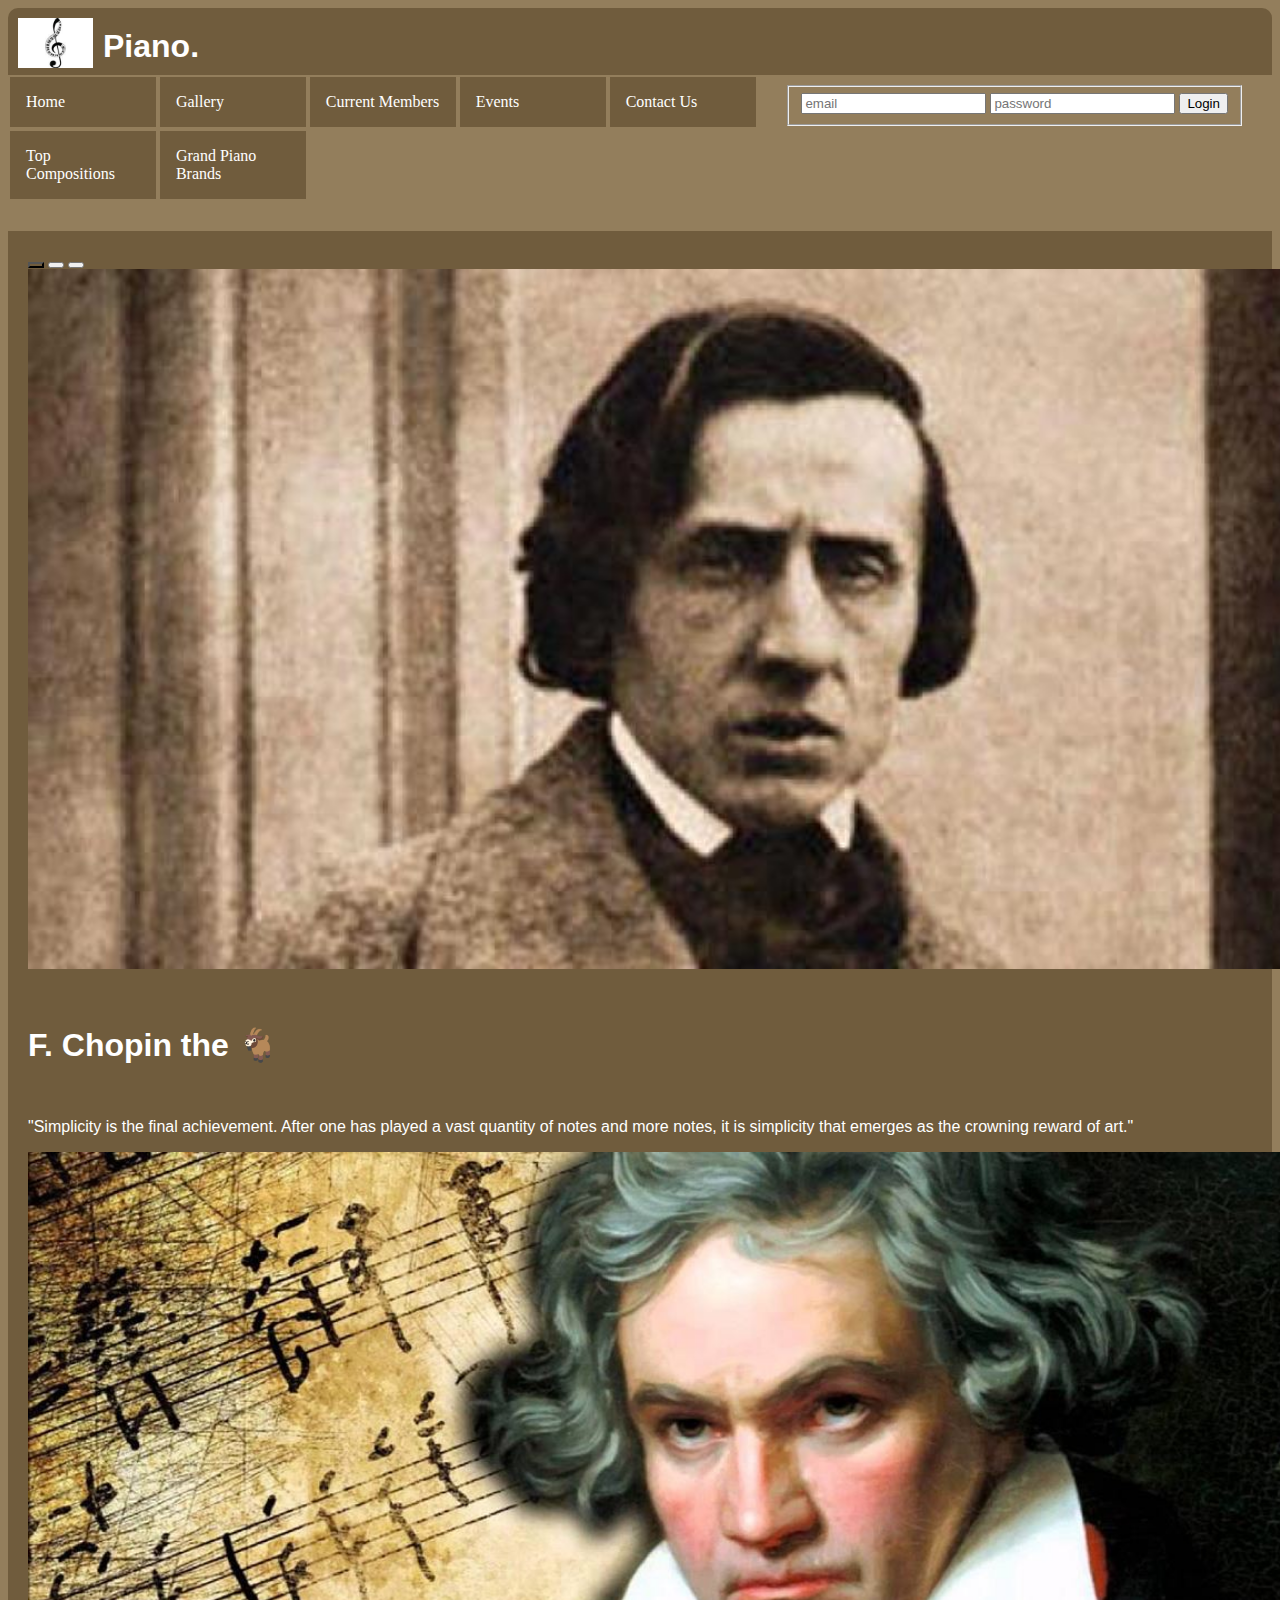
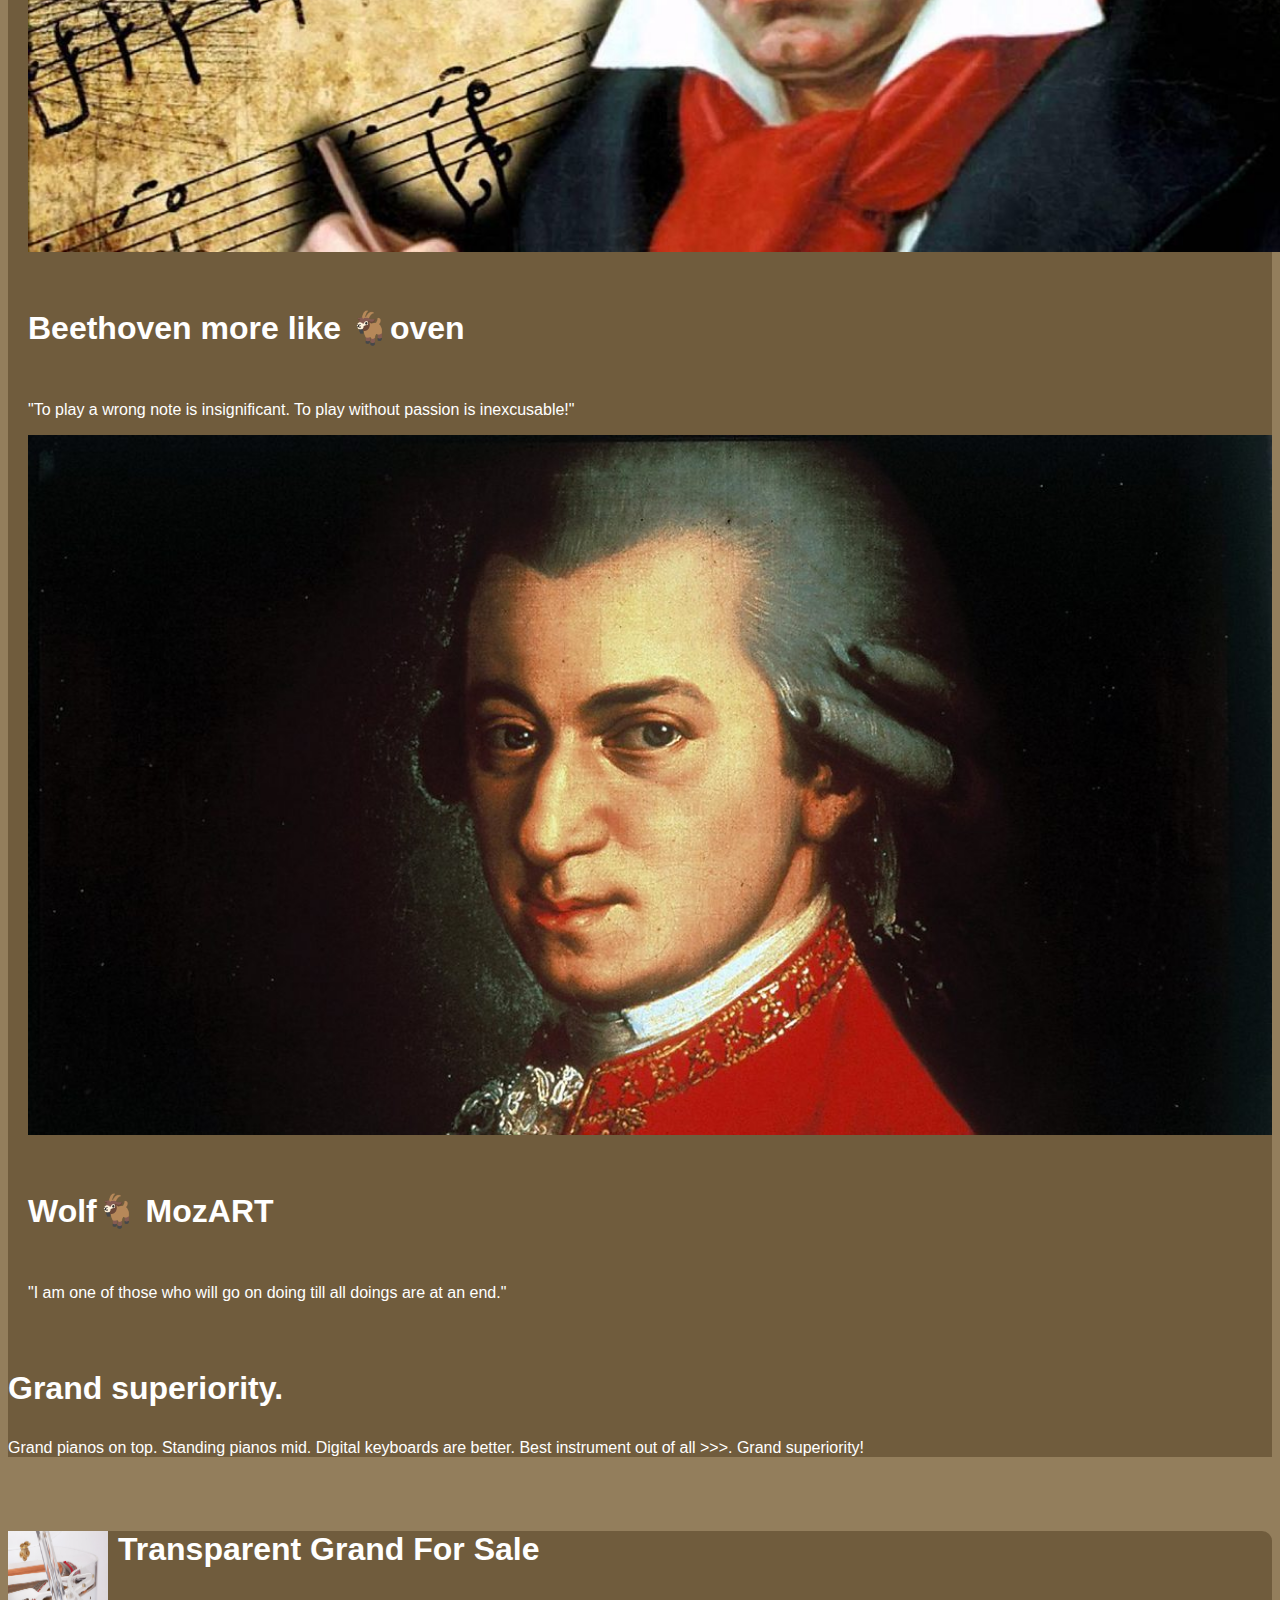
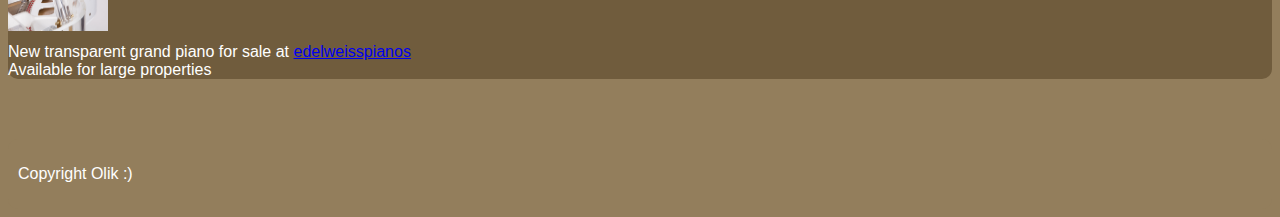
<file: index.html>
<!DOCTYPE html>

<!--
    Threat Model
    Threat Source: External
    Threat Agent: Human / Machine
    Threat Intention: Intentional
    Threat Motivation: Account hijacking, access to account and website
    Threat Impact: Account deletion, account suspension, changing of website details (if member is an admin), changing of members details, possible identify theft of members.
    Threat Mitigation: 2FA in place, email updates to members whose password has been changed, email updates to members who have logged into their account in a different area, email confirmation before login in a different area.
-->

<html lang="en-GB">
    <head>
        <meta charset=UTF-8>
        <title>Piano.</title>
        <link href="https://cdn.jsdelivr.net/npm/bootstrap@5.3.0-alpha1/dist/css/bootstrap.min.css" rel="stylesheet" integrity="sha384-GLhlTQ8iRABdZLl6O3oVMWSktQOp6b7In1Zl3/Jr59b6EGGoI1aFkw7cmDA6j6gD" crossorigin="anonymous">
        <script src="https://cdn.jsdelivr.net/npm/bootstrap@5.3.0-alpha1/dist/js/bootstrap.bundle.min.js" integrity="sha384-w76AqPfDkMBDXo30jS1Sgez6pr3x5MlQ1ZAGC+nuZB+EYdgRZgiwxhTBTkF7CXvN" crossorigin="anonymous"></script>
        <link rel="stylesheet" href="css/main.css">
    </head>

    <body>
        <header>
            <img src="images/logo.jpg" alt="logo" id="logo"><h1 id="title">Piano.</h1>
            <!-- login form -->
            <form id="loginForm">
                <fieldset>
                    <input type="text" id="email" value="" placeholder="email">

                    <input type="text" id="password" value="" placeholder="password">

                    <button type="button" onclick=login()>Login</button>

                </fieldset>
            </form>
        </header>
        <!-- navigation bar -->
        <nav>
            <div>
                <ul>
                    <li class="active"><a href="index.html">Home</a></li>
                    <li class="active"><a href="img_gallery.html">Gallery</a></li>
                    <li class="active"><a href="current_members.html">Current Members</a></li>
                    <li class="active"><a href="event_calendar.html">Events</a></li>
                    <li class="active"><a href="contact_us.html">Contact Us</a></li>
                    <li class="active"><a href="top_compositions.html">Top Compositions</a></li>
                    <li class="active"><a href="grand_brands.html">Grand Piano Brands</a></li>
                </ul>
            </div>
        </nav>
        <main>
            <!-- image carousel -->
            <div id="home-carousel" class="carousel slide" data-bs-ride="carousel">
                <div class="carousel-indicators">
                    <button type="button" data-bs-target="#home-carousel" data-bs-slide-to="0" class="active"></button>
                    <button type="button" data-bs-target="#home-carousel" data-bs-slide-to="1"></button>
                    <button type="button" data-bs-target="#home-carousel" data-bs-slide-to="2"></button>
                </div>
                <div class="carousel-inner">
                    <!-- img1 -->
                    <div class="carousel-item active">
                        <img height=700 src="images/chopin.jpg" class="d-block w-100" alt="chopin">
                        <div class="carousel-caption d-none d-md-block">
                            <h5>F. Chopin the 🐐</h5>
                            <p>"Simplicity is the final achievement. After one has played a vast quantity of notes and more notes, it is simplicity that emerges as the crowning reward of art."</p>
                        </div>
                    </div>
                    <!-- img2 -->
                    <div class="carousel-item">
                        <img height=700 src="images/beethoven.jpg" class="d-block w-100" alt="beethoven">
                        <div class="carousel-caption d-none d-md-block">
                            <h5>Beethoven more like 🐐oven</h5>
                            <p>"To play a wrong note is insignificant. To play without passion is inexcusable!"</p>
                        </div>
                    </div>
                    <!-- img3 -->
                    <div class="carousel-item">
                        <img height=700 src="images/mozart.jpg" class="d-block w-100" alt="mozart">
                        <div class="carousel-caption d-none d-md-block">
                            <h5>Wolf🐐 MozART</h5>
                            <p>"I am one of those who will go on doing till all doings are at an end."</p>
                        </div>
                    </div>
                </div>
                <!-- carousel navigation arrows -->
                <a class="carousel-control-prev" href="#home-carousel" role="button" data-bs-slide="prev">
                    <span class="carousel-control-prev-icon" aria-hidden="true"></span>
                </a>
                <a class="carousel-control-next" href="#home-carousel" role="button" data-bs-slide="next">
                    <span class="carousel-control-next-icon" aria-hidden="true"></span>
                </a>
            </div>
            <div>
                <h3>Grand superiority.</h3>
                <p>Grand pianos on top. Standing pianos mid. Digital keyboards are better. Best instrument out of all >>>. Grand superiority!</p>
            </div>
        </main>
        <!-- news / advertisement -->
        <aside>
            <div>
                <img height="100" width="100" src="images/glassPiano.jpg" alt="glassPiano" style="float: left; margin-right:10px;">
                <h6>Transparent Grand For Sale</h6>
                <p>New transparent grand piano for sale at <a href="https://edelweisspianos.com/collection/#/colour-3">edelweisspianos</a><br> Available for large properties</p>
            </div>
        </aside>
        <footer style="margin-top:60px;">
            <p>Copyright Olik :)</p>
        </footer>
        <script>
            // login & logout script
            var counter = 2;
            function login(){
                var email = document.forms["loginForm"]["email"].value;
                var password = document.forms["loginForm"]["password"].value;
                if (email=="" || password=="") {
                    alert("no add something in the fields")
                }
                else {
                    if(counter % 2 == 0){
                        alert('You have been logged in!');
                    }
                    else {
                        alert('You have been logged out!');
                    }
                }
                counter += 1;
            }
        </script>    
    </body>
</html>
</file>
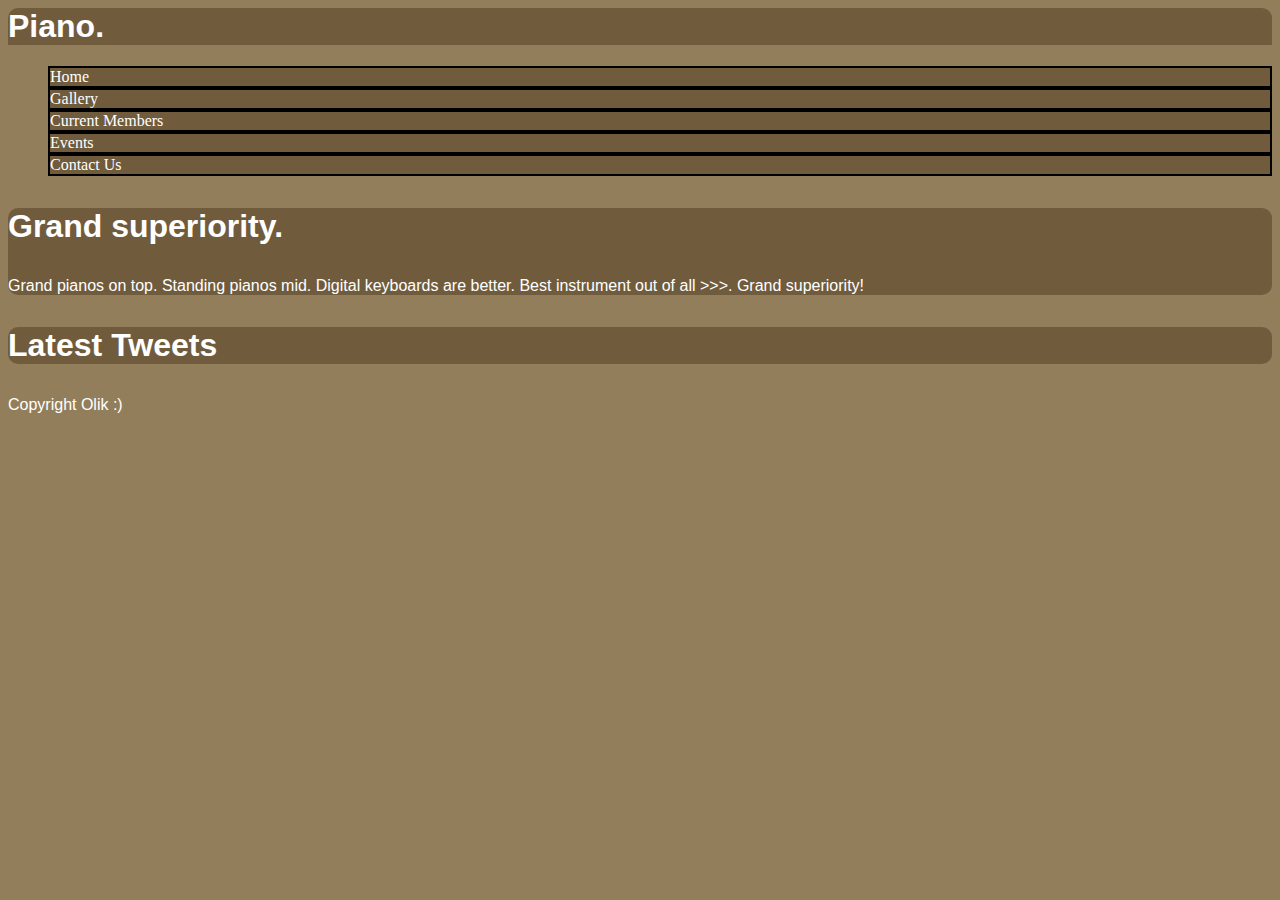
<file: Web Coursework/index.html>
<html>
    <head>
        <title>Piano.</title>
        <link rel="stylesheet" href="css/main.css">
    </head>

    <body>
        <header>
            <h1>Piano.</h1>
        </header>
        <nav>
            <div>
                <ul>
                    <li class="active"><a href="index.html">Home</a></li>
                    <li class="active"><a href="img_gallery.html">Gallery</a></li>
                    <li class="active"><a href="current_members.html">Current Members</a></li>
                    <li class="active"><a href="event_calendar.html">Events</a></li>
                    <li class="active"><a href="contact_us.html">Contact Us</a></li>
                </ul>
            </div>
        </nav>
        <main>
            <div>
                <h3>Grand superiority.</h3>
                <p>Grand pianos on top. Standing pianos mid. Digital keyboards are better. Best instrument out of all >>>. Grand superiority!</p>
            </div>
        </main>
        <aside>
            <h3>Latest Tweets</h3>
        </aside>
        <footer>
            <p>Copyright Olik :)</p>
        </footer>
    </body>
</html>
</file>
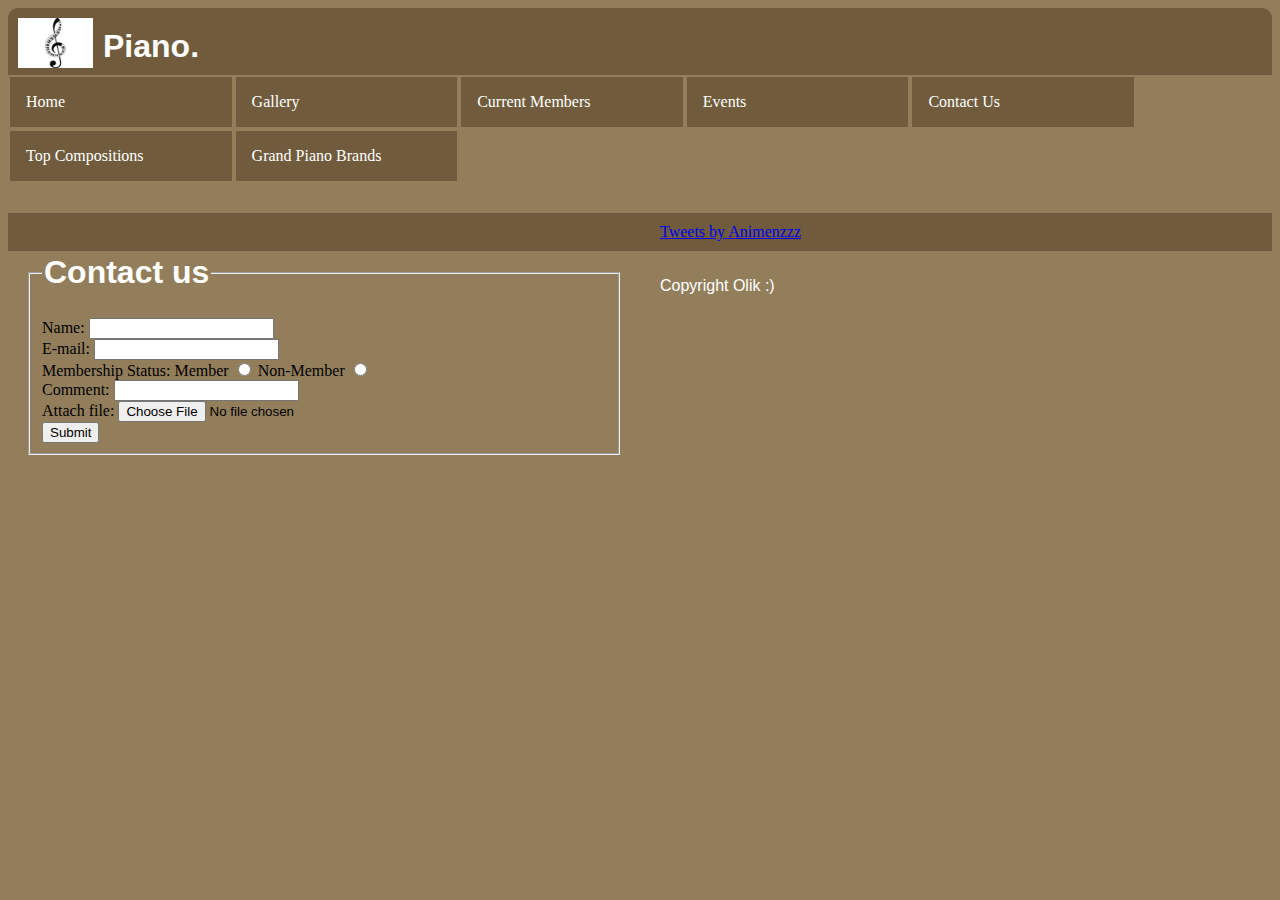
<file: contact_us.html>
<!DOCTYPE html>

<html lang="en-GB">
    <head>
        <meta charset=UTF-8>
        <title>Piano.</title>
        <link rel="stylesheet" href="css/main.css">
    </head>

    <body>
        <header>
            <img src="images/logo.jpg" alt="logo" id="logo"><h1 id="title">Piano.</h1>
        </header>
        <!-- navigation bar -->
        <nav>
            <div>
                <ul>
                    <li class="active"><a href="index.html">Home</a></li>
                    <li class="active"><a href="img_gallery.html">Gallery</a></li>
                    <li class="active"><a href="current_members.html">Current Members</a></li>
                    <li class="active"><a href="event_calendar.html">Events</a></li>
                    <li class="active"><a href="contact_us.html">Contact Us</a></li>
                    <li class="active"><a href="top_compositions.html">Top Compositions</a></li>
                    <li class="active"><a href="grand_brands.html">Grand Piano Brands</a></li>
                </ul>
            </div>
        </nav>
        <main>
            <div class="colLeft">
                <!-- contact form -->
                <form>
                    <fieldset>
                        <legend><h1>Contact us</h1></legend>
    
                        <label for="name">Name:</label>
                        <input type="text" id="name" value=""> <br>
    
                        <label for="email">E-mail:</label>
                        <input type="text" id="email" value=""> <br>
    
                        <label for="member">Membership Status: Member</label>
                        <input type="radio" id="member" value="">
                        <label for="non-member">Non-Member</label>
                        <input type="radio" id="non-member" value=""> <br>
    
                        <label for="comment">Comment:</label>
                        <input type="text" id="comment" value=""> <br>
    
                        <label for="file">Attach file:</label>
                        <input type="file" id="file"> <br>

                        <button type="button" onclick='send_form("form_outcome")'>Submit</button>
                    </fieldset>
                    
                </form>
                <div>
                    <p id="form_outcome"></p>
                </div>
            </div>
            <!-- twitter integration -->
            <div class="colRight">
                <a class="twitter-timeline" data-width="300" data-height="500" href="https://twitter.com/Animenzzz?ref_src=twsrc%5Etfw">Tweets by Animenzzz</a> <script async src="https://platform.twitter.com/widgets.js"></script>
            </div>
        </main>
        <footer>
            <p>Copyright Olik :)</p>
        </footer>
        <script>
            // form submit button script
            function send_form(id){
                document.getElementById(id).innerHTML="Form has been sent successfully!";
            }
        </script>
    </body>
</html>
</file>
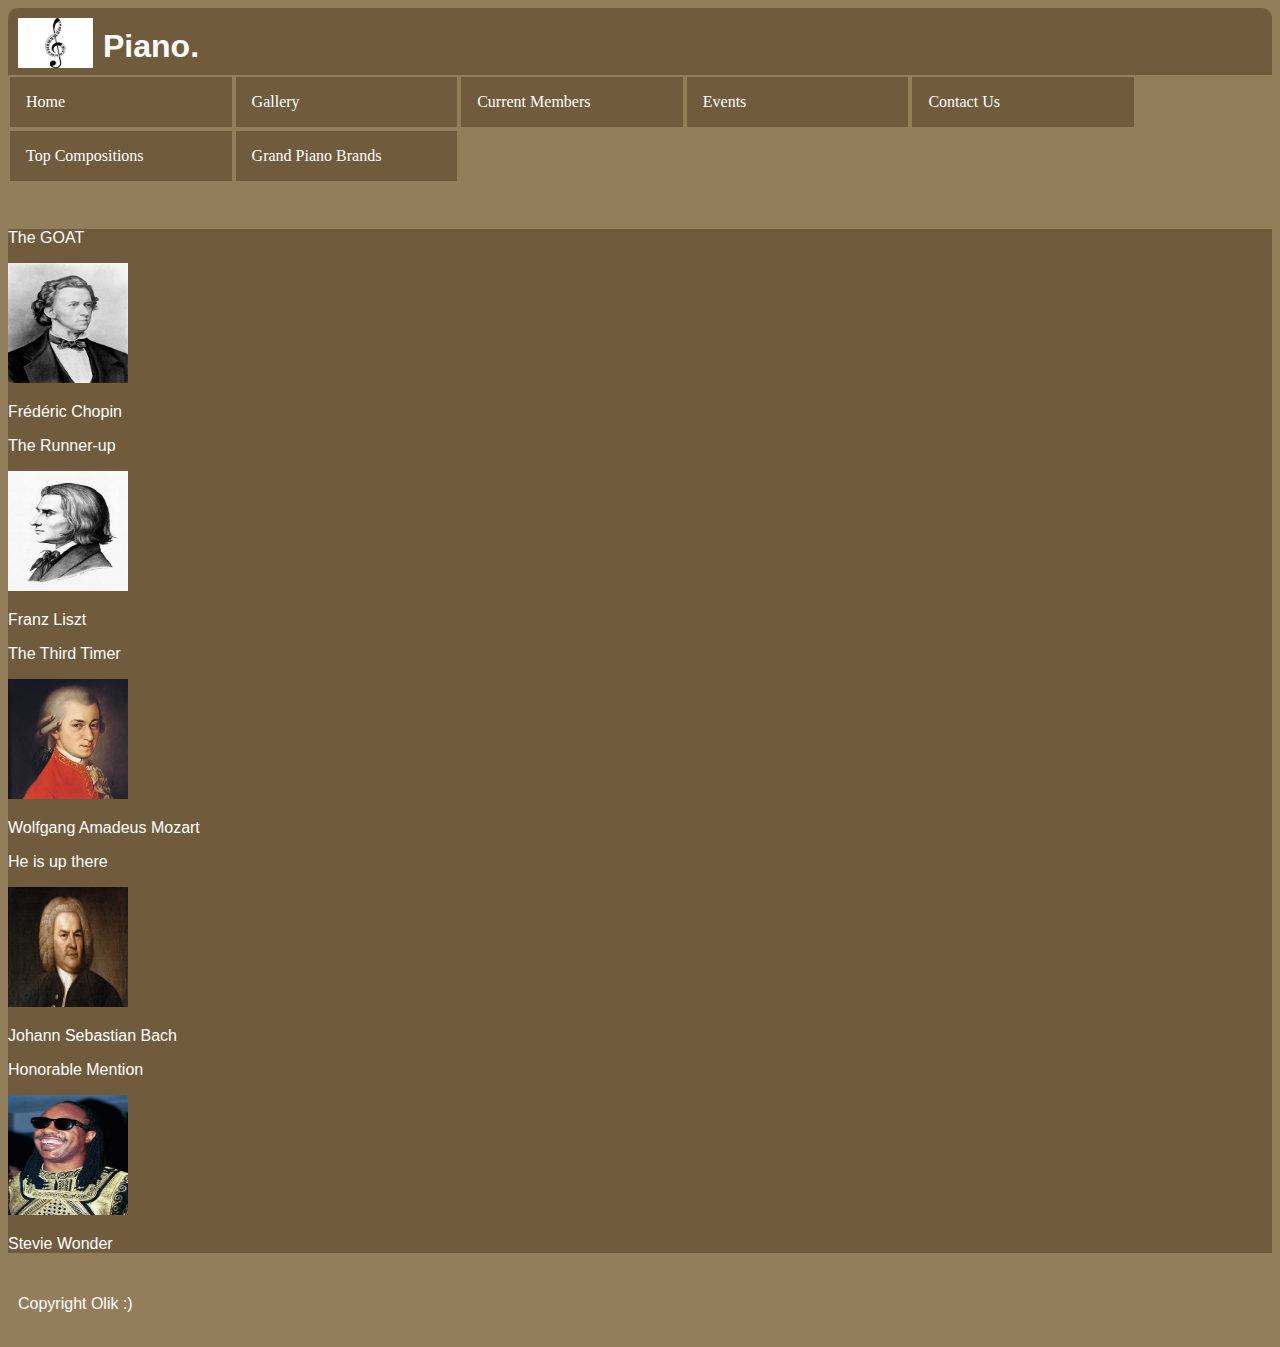
<file: current_members.html>
<!DOCTYPE html>

<!--
    Threat Model
    Threat Source: External
    Threat Agent: Human
    Threat Intention: Intentional
    Threat Motivation: Embarrassment of the society
    Threat Impact: Defacement of society website, changing of members images, possible identify theft of members.
    Threat Mitigation: Login validation, 2FA in place before member images can be changed, email updates to members whose images have been changed.
-->


<html lang="en-GB">
    <head>
        <meta charset=UTF-8>
        <title>Piano.</title>
        <link href="https://cdn.jsdelivr.net/npm/bootstrap@5.3.0-alpha1/dist/css/bootstrap.min.css" rel="stylesheet" integrity="sha384-GLhlTQ8iRABdZLl6O3oVMWSktQOp6b7In1Zl3/Jr59b6EGGoI1aFkw7cmDA6j6gD" crossorigin="anonymous">
        <script src="https://cdn.jsdelivr.net/npm/bootstrap@5.3.0-alpha1/dist/js/bootstrap.bundle.min.js" integrity="sha384-w76AqPfDkMBDXo30jS1Sgez6pr3x5MlQ1ZAGC+nuZB+EYdgRZgiwxhTBTkF7CXvN" crossorigin="anonymous"></script>
        <link rel="stylesheet" href="css/main.css">
    </head>

    <body>
        <header>
            <img src="images/logo.jpg" alt="logo" id="logo"><h1 id="title">Piano.</h1>
        </header>
        <!-- navigation bar -->
        <nav>
            <div>
                <ul>
                    <li class="active"><a href="index.html">Home</a></li>
                    <li class="active"><a href="img_gallery.html">Gallery</a></li>
                    <li class="active"><a href="current_members.html">Current Members</a></li>
                    <li class="active"><a href="event_calendar.html">Events</a></li>
                    <li class="active"><a href="contact_us.html">Contact Us</a></li>
                    <li class="active"><a href="top_compositions.html">Top Compositions</a></li>
                    <li class="active"><a href="grand_brands.html">Grand Piano Brands</a></li>
                </ul>
            </div>
        </nav>
        <main>
            <!-- members names and profile pictures -->
            <div class="container">
                <div class="row">
                    <!-- member 1 -->
                    <div class="col-sm">
                        <p>The GOAT</p>
                        <img src="images/member1.webp" class="rounded-circle
                        massie-hovering" width="120" height="120" alt="ChopinImg1"
                        style="overflow:hidden">
                        <p>Frédéric Chopin</p>
                    </div>
                    <!-- member 2 -->
                    <div class="col-sm">
                        <p>The Runner-up</p>
                        <img src="images/member2.webp" class="rounded-circle
                        massie-hovering" width="120" height="120" alt="LisztImg2"
                        style="overflow:hidden">
                        <p>Franz Liszt</p>
                    </div>
                    <!-- member 3 -->
                    <div class="col-sm">
                        <p>The Third Timer</p>
                        <img src="images/member3.jpg" class="rounded-circle
                        massie-hovering" width="120" height="120" alt="MozartImg3"
                        style="overflow:hidden">
                        <p>Wolfgang Amadeus Mozart</p>
                    </div>
                    <!-- member 4 -->
                    <div class="col-sm">
                        <p>He is up there</p>
                        <img src="images/member4.webp" class="rounded-circle
                        massie-hovering" width="120" height="120" alt="BachImg4"
                        style="overflow:hidden">
                        <p>Johann Sebastian Bach</p>
                    </div>
                    <!-- member 5 -->
                    <div class="col-sm">
                        <p>Honorable Mention</p>
                        <img src="images/member5.jpg" class="rounded-circle
                        massie-hovering" width="120" height="120" alt="WonderImg5"
                        style="overflow:hidden">
                        <p>Stevie Wonder</p>
                    </div>
                </div>
            </div>
        </main>
        <footer>
            <p>Copyright Olik :)</p>
        </footer>
    </body>
</html>
</file>
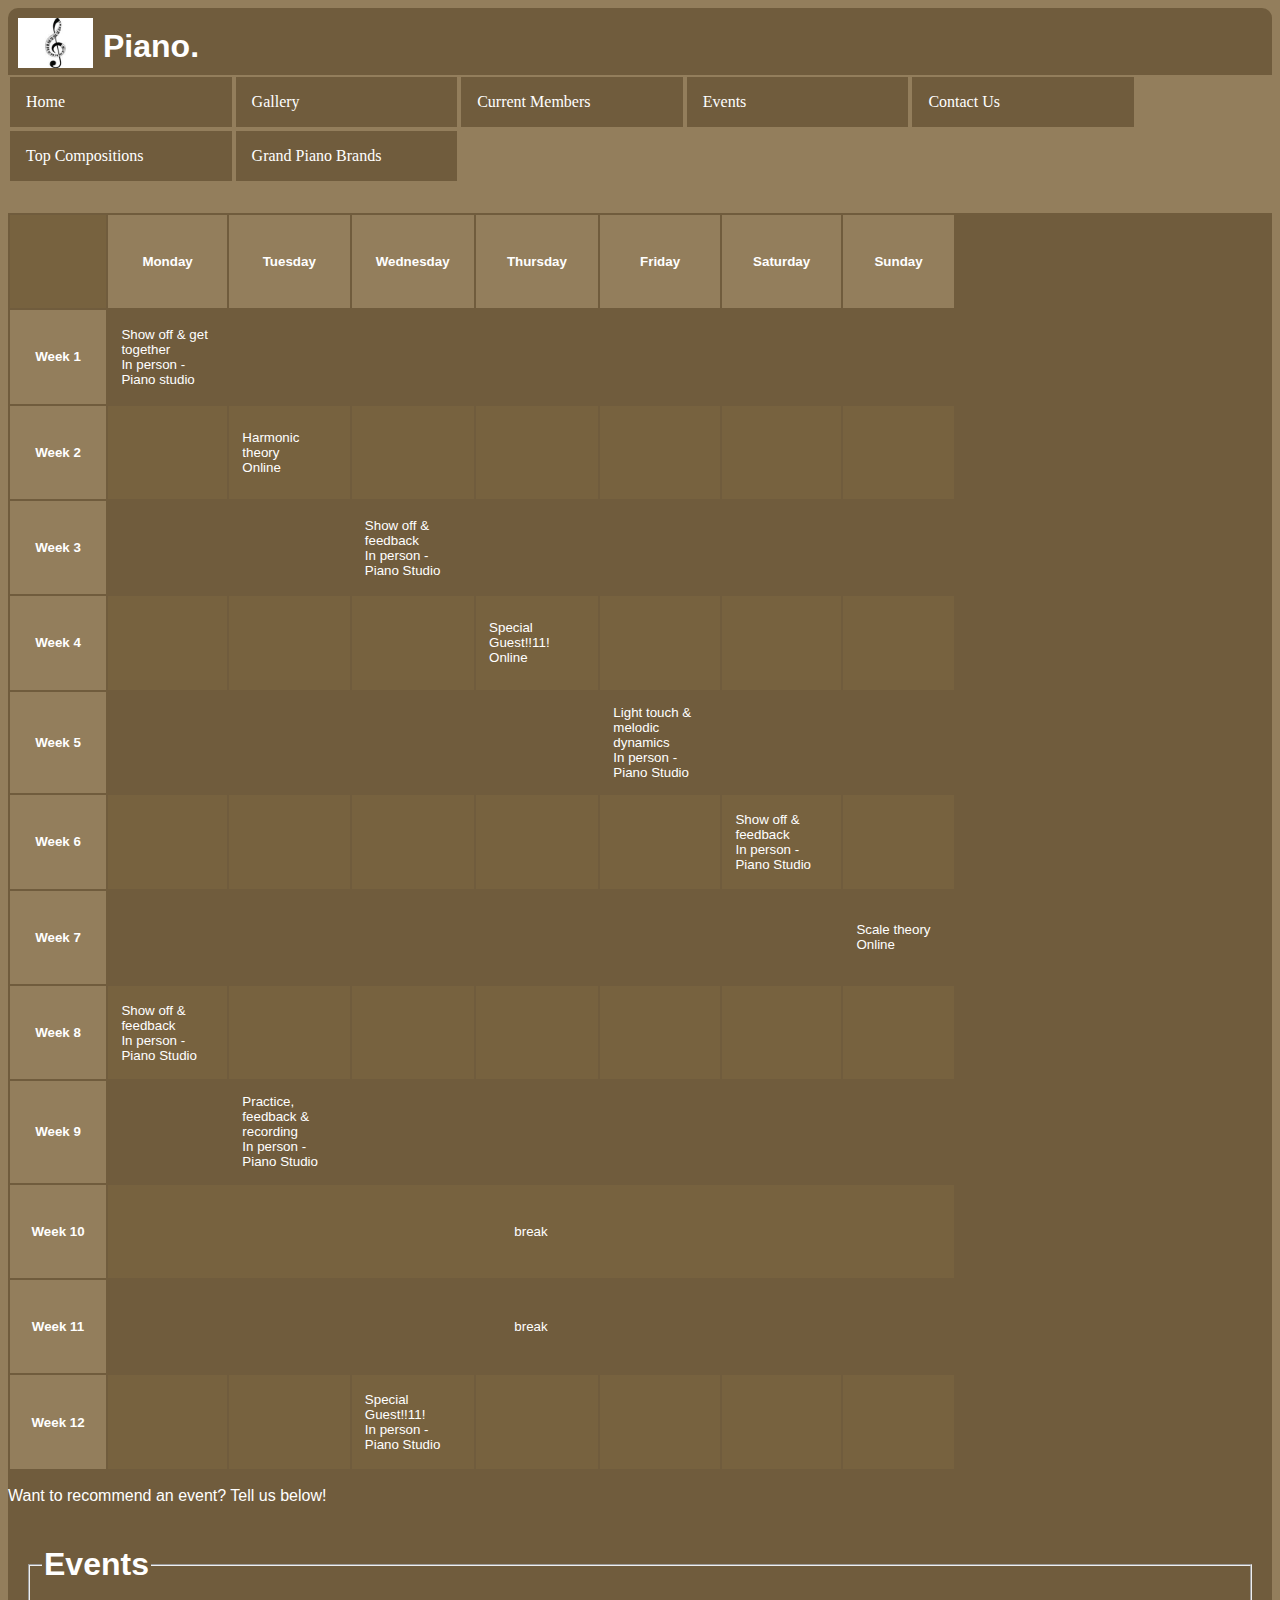
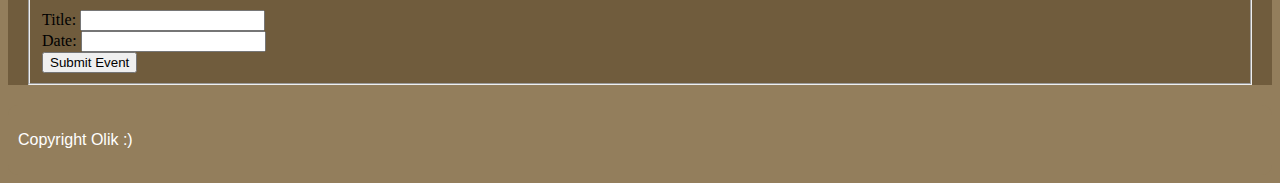
<file: event_calendar.html>
<!DOCTYPE html>

<html lang="en-GB">
    <head>
        <meta charset=UTF-8>
        <title>Piano.</title>
        <link rel="stylesheet" href="css/main.css">
    </head>

    <body>
        <header>
            <img src="images/logo.jpg" alt="logo" id="logo"><h1 id="title">Piano.</h1>
        </header>
        <!-- navigation bar -->
        <nav>
            <div>
                <ul>
                    <li class="active"><a href="index.html">Home</a></li>
                    <li class="active"><a href="img_gallery.html">Gallery</a></li>
                    <li class="active"><a href="current_members.html">Current Members</a></li>
                    <li class="active"><a href="event_calendar.html">Events</a></li>
                    <li class="active"><a href="contact_us.html">Contact Us</a></li>
                    <li class="active"><a href="top_compositions.html">Top Compositions</a></li>
                    <li class="active"><a href="grand_brands.html">Grand Piano Brands</a></li>
                </ul>
            </div>
        </nav>
        <main>
            <!-- events table -->
            <div id="tableDiv">
                <table class="table">
                    <tr>
                        <td></td> <th>Monday</th> <th>Tuesday</th> <th>Wednesday</th> <th>Thursday</th> <th>Friday</th> <th>Saturday</th> <th>Sunday</th>
                    </tr>
                    <tr>
                        <th>Week 1</th> <td>Show off & get together <br> In person - Piano studio</td> <td></td> <td></td> <td></td> <td></td> <td></td> <td></td>
                    </tr>
                    <tr>
                        <th>Week 2</th> <td></td> <td>Harmonic theory <br> Online</td> <td></td> <td></td> <td></td> <td></td> <td></td>
                    </tr>
                    <tr>
                        <th>Week 3</th> <td></td> <td></td> <td>Show off & feedback <br> In person - Piano Studio</td> <td></td> <td></td> <td></td> <td></td>
                    </tr>
                    <tr>
                        <th>Week 4</th> <td></td> <td></td> <td></td> <td>Special Guest!!11! <br> Online</td> <td></td> <td></td> <td></td>
                    </tr>
                    <tr>
                        <th>Week 5</th> <td></td> <td></td> <td></td> <td></td> <td>Light touch & melodic dynamics <br> In person - Piano Studio</td> <td></td> <td></td>
                    </tr>
                    <tr>
                        <th>Week 6</th> <td></td> <td></td> <td></td> <td></td> <td></td> <td>Show off & feedback <br> In person - Piano Studio</td> <td></td>
                    </tr>
                    <tr>
                        <th>Week 7</th> <td></td> <td></td> <td></td> <td></td> <td></td> <td></td> <td>Scale theory <br> Online</td>
                    </tr>
                    <tr>
                        <th>Week 8</th> <td>Show off & feedback <br> In person - Piano Studio</td> <td></td> <td></td> <td></td> <td></td> <td></td> <td></td>
                    </tr>
                    <tr>
                        <th>Week 9</th> <td></td> <td>Practice, feedback & recording<br> In person - Piano Studio</td> <td></td> <td></td> <td></td> <td></td> <td></td>
                    </tr>
                    <tr>
                        <th>Week 10</th> <td colspan="7" style="text-align:center;">break</td>
                    </tr>
                    <tr>
                        <th>Week 11</th> <td colspan="7" style="text-align:center;">break</td>
                    </tr>
                    <tr>
                        <th>Week 12</th> <td></td> <td></td> <td>Special Guest!!11! <br> In person - Piano Studio</td> <td></td> <td></td> <td></td> <td></td>
                    </tr>
                </table>
            </div>
            <!-- add event form -->
            <div>
                <p>Want to recommend an event? Tell us below!</p>
                <form name="event">
                    <fieldset>
                        <legend><h1>Events</h1></legend>
    
                        <label for="event_title">Title:</label>
                        <input type="text" id="event_title" value=""> <br>
    
                        <label for="event_date">Date:</label>
                        <input type="text" id="event_date" value=""> <br>

                        <button type="button" onclick='submit_event()'>Submit Event</button>
                    </fieldset>
                </form>
            </div>
        </main>
        <footer>
            <p>Copyright Olik :)</p>
        </footer>
        <!-- form script -->
        <script>
            function submit_event() {
                var title = document.forms["event"]["event_title"].value;
                var date = document.forms["event"]["event_date"].value;
                if (title == "") {
                    alert("An event must have a title!");
                }
                else {
                    if (date.length == 0) {
                        alert("An event must have a date!");
                    }
                    else {
                        alert("Event submitted! The society will contact you soon!");
                    }
                }
            }
        </script>
    </body>
</html>
</file>
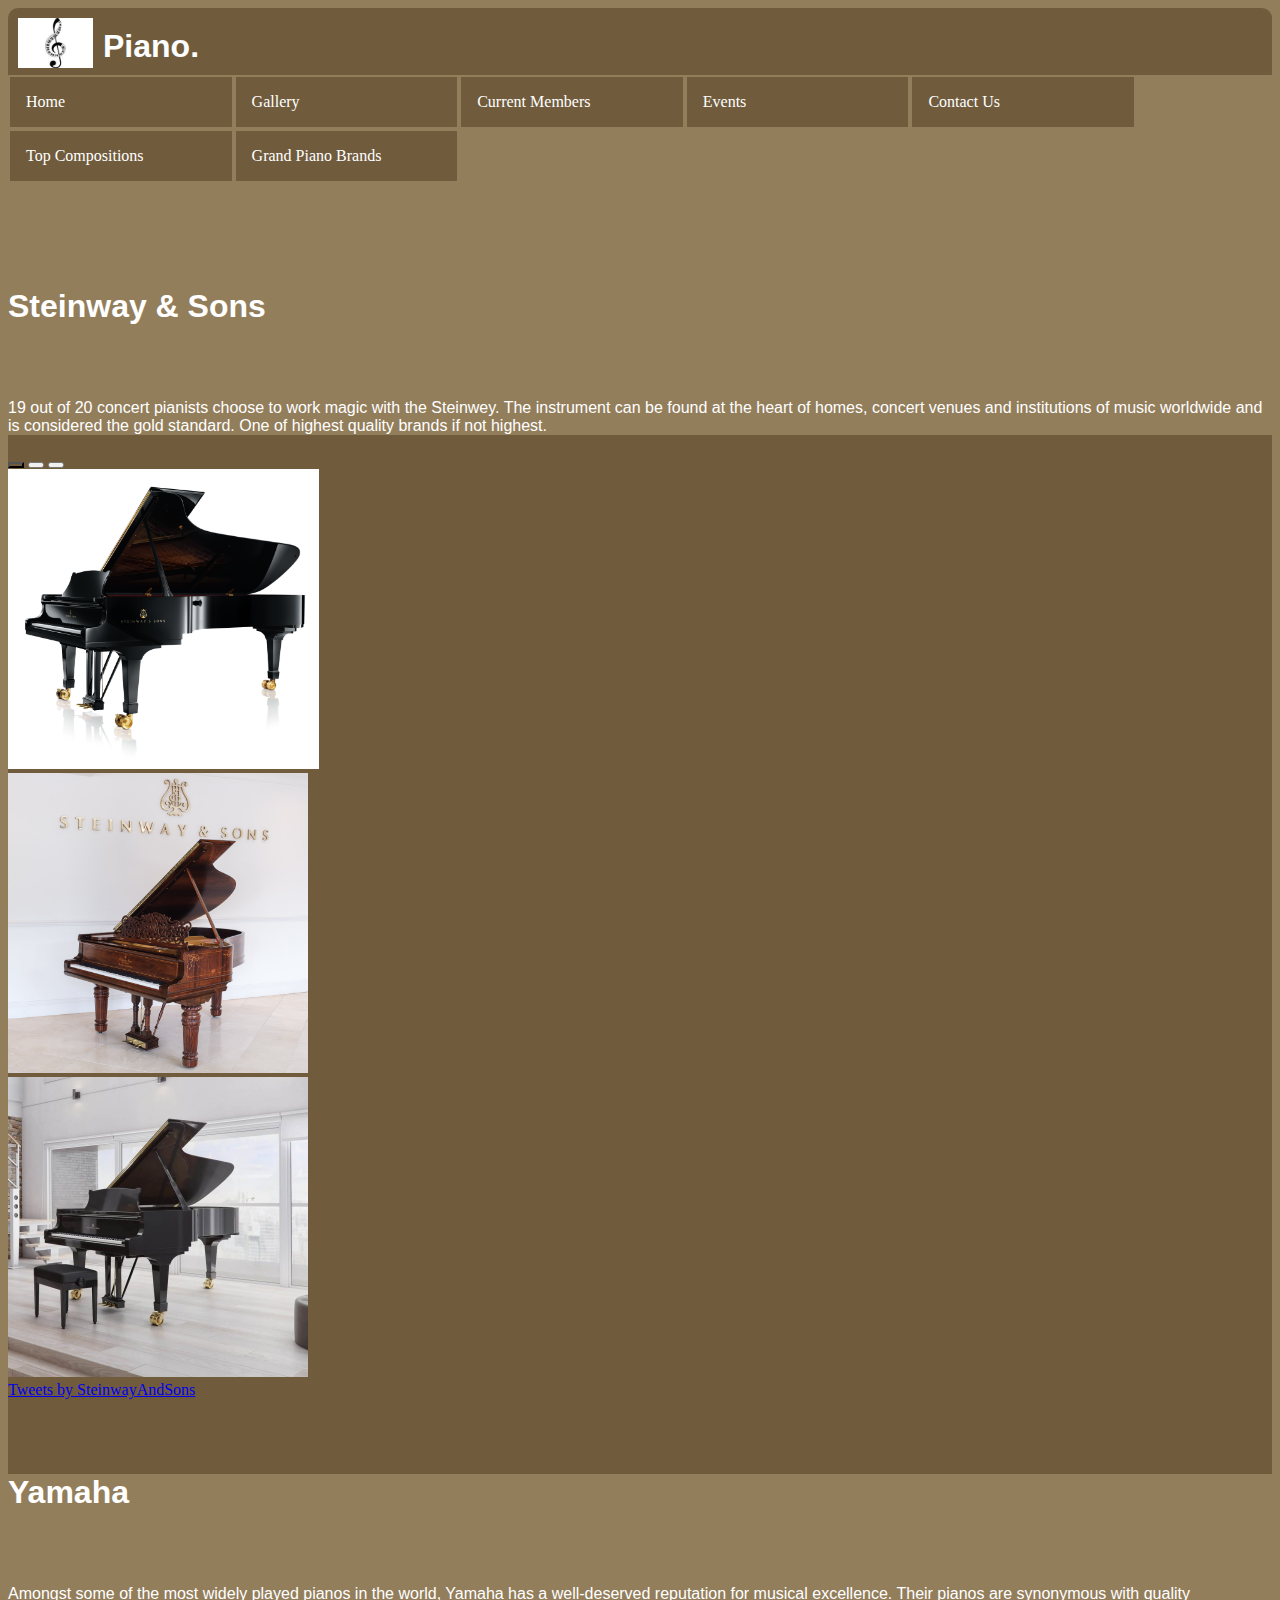
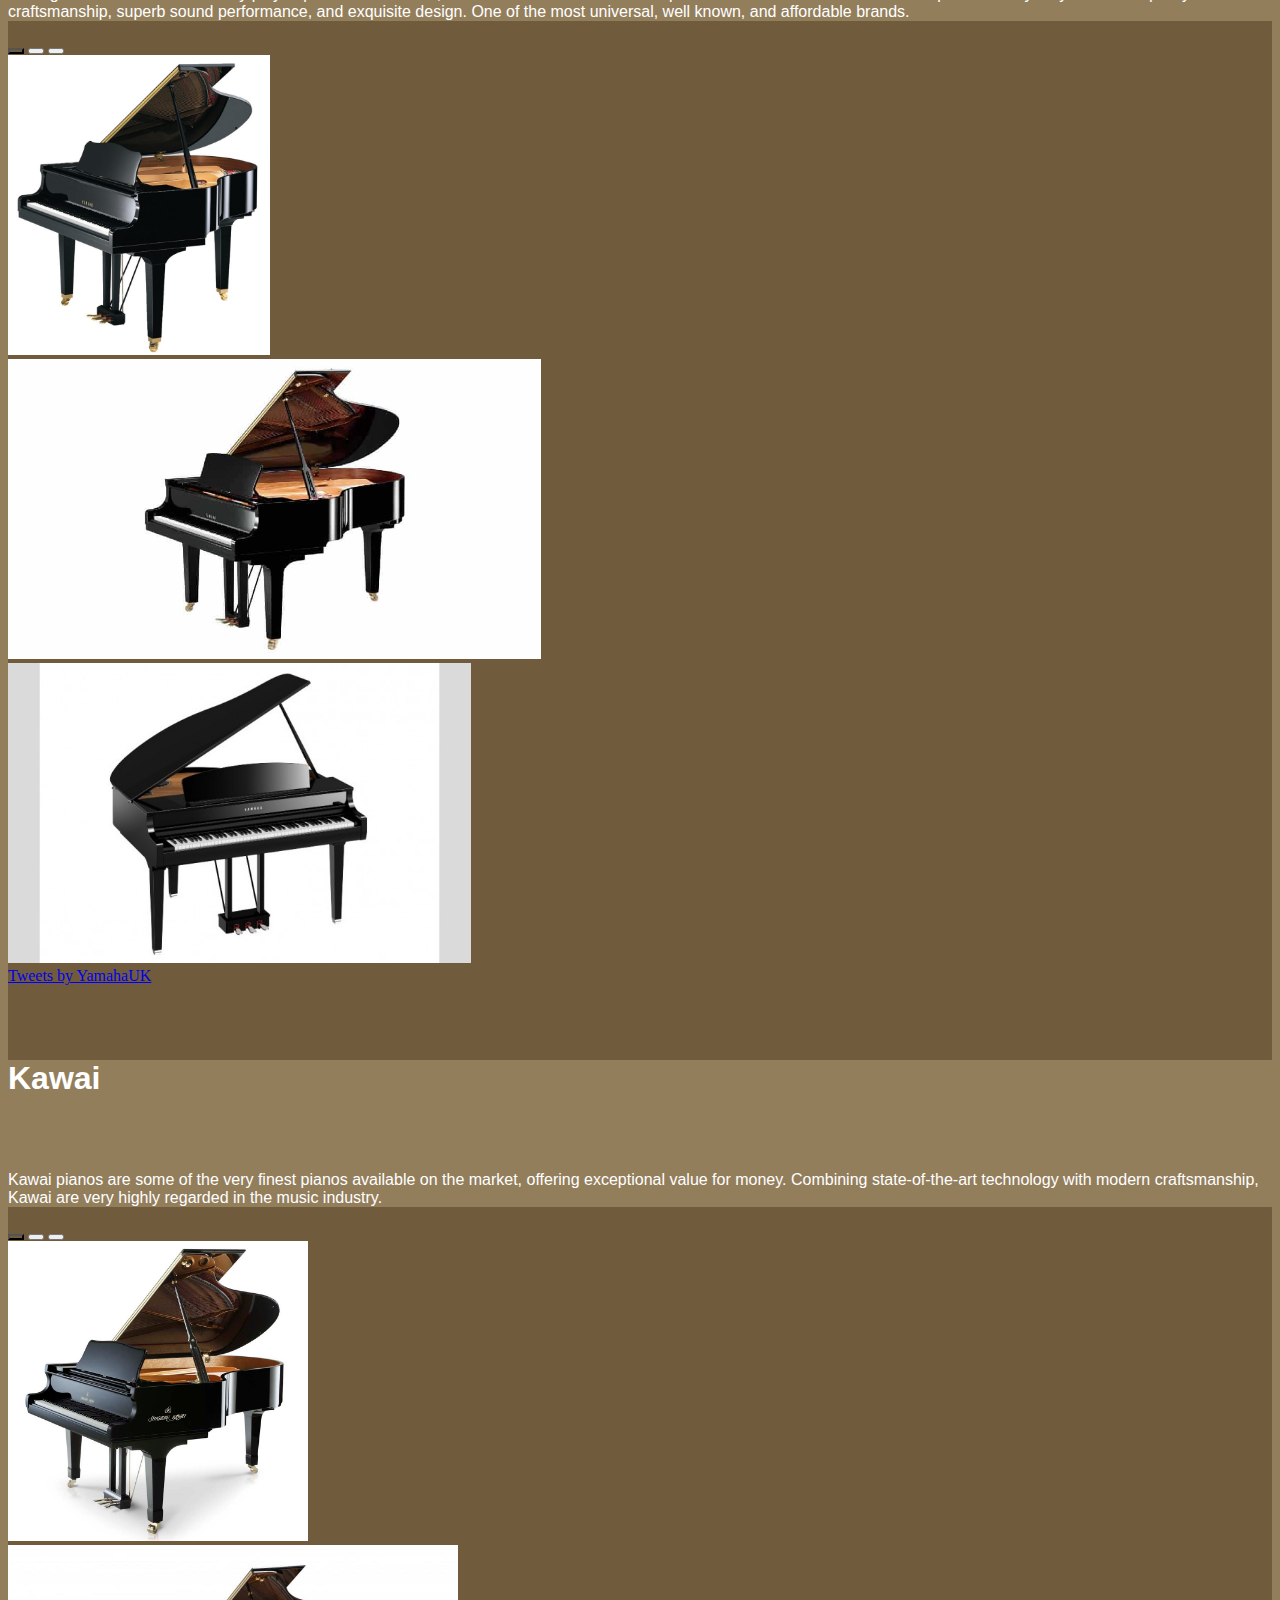
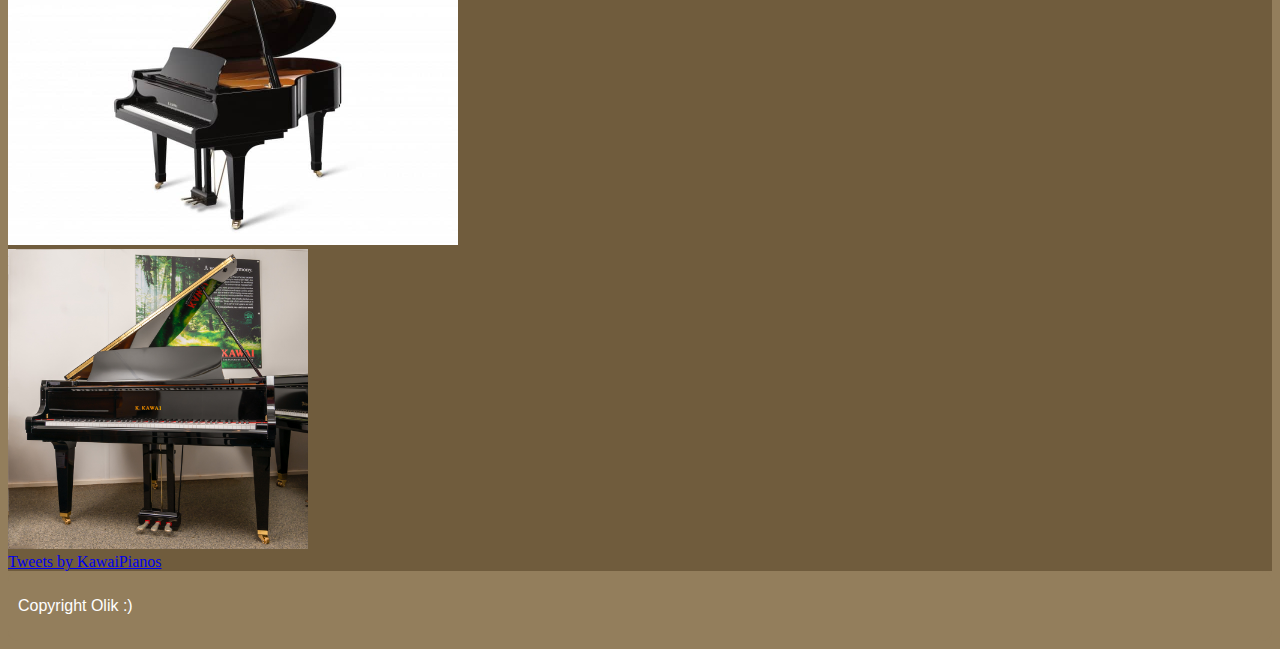
<file: grand_brands.html>
<!DOCTYPE html>

<html lang="en-GB">
    <head>
        <meta charset=UTF-8>
        <title>Piano.</title>
        <link href="https://cdn.jsdelivr.net/npm/bootstrap@5.3.0-alpha1/dist/css/bootstrap.min.css" rel="stylesheet" integrity="sha384-GLhlTQ8iRABdZLl6O3oVMWSktQOp6b7In1Zl3/Jr59b6EGGoI1aFkw7cmDA6j6gD" crossorigin="anonymous">
        <script src="https://cdn.jsdelivr.net/npm/bootstrap@5.3.0-alpha1/dist/js/bootstrap.bundle.min.js" integrity="sha384-w76AqPfDkMBDXo30jS1Sgez6pr3x5MlQ1ZAGC+nuZB+EYdgRZgiwxhTBTkF7CXvN" crossorigin="anonymous"></script>
        <link rel="stylesheet" href="css/main.css">
    </head>

    <body>
        <header>
            <img src="images/logo.jpg" alt="logo" id="logo"><h1 id="title">Piano.</h1>
        </header>
        <!-- navigation bar -->
        <nav>
            <div>
                <ul>
                    <li class="active"><a href="index.html">Home</a></li>
                    <li class="active"><a href="img_gallery.html">Gallery</a></li>
                    <li class="active"><a href="current_members.html">Current Members</a></li>
                    <li class="active"><a href="event_calendar.html">Events</a></li>
                    <li class="active"><a href="contact_us.html">Contact Us</a></li>
                    <li class="active"><a href="top_compositions.html">Top Compositions</a></li>
                    <li class="active"><a href="grand_brands.html">Grand Piano Brands</a></li>
                </ul>
            </div>
        </nav>
        <main>
            <!-- grand brands container -->
            <div class="container">
                <!-- row 1 steinwey -->
                <div class="row">
                    <!-- row 1 title and desc -->
                    <div class="col-sm brandCol1">
                        <h6>Steinway & Sons</h6>
                        <p>19 out of 20 concert pianists choose to work magic with the Steinwey. The instrument can be found at the heart of homes, concert venues and institutions of music worldwide and is considered the gold standard. One of highest quality brands if not highest.</p>
                    </div>
                    <!-- row 1 carousel -->
                    <div class="col-sm">
                        <div id="home-carousel1" class="carousel slide" data-bs-ride="carousel">
                            <!-- navigation buttons -->
                            <div class="carousel-indicators">
                                <button type="button" data-bs-target="#home-carousel1" data-bs-slide-to="0" class="active"></button>
                                <button type="button" data-bs-target="#home-carousel1" data-bs-slide-to="1"></button>
                                <button type="button" data-bs-target="#home-carousel1" data-bs-slide-to="2"></button>
                            </div>
                            <div class="carousel-inner">
                                <!-- img1 -->
                                <div class="carousel-item active">
                                    <img height=300 src="images/steinway1.png" class="d-block w-100" alt="steinway1">
                                </div>
                                <!-- img2 -->
                                <div class="carousel-item">
                                    <img height=300 src="images/steinway2.jpg" class="d-block w-100" alt="steinway2">
                                </div>
                                <!-- img3 -->
                                <div class="carousel-item">
                                    <img height=300 src="images/steinway3.jpg" class="d-block w-100" alt="steinway3">
                                </div>
                            </div>
                            <!-- carousel navigation arrows -->
                            <a class="carousel-control-prev" href="#home-carousel1" role="button" data-bs-slide="prev">
                                <span class="carousel-control-prev-icon" aria-hidden="true"></span>
                            </a>
                            <a class="carousel-control-next" href="#home-carousel1" role="button" data-bs-slide="next">
                                <span class="carousel-control-next-icon" aria-hidden="true"></span>
                            </a>
                        </div>
                    </div>
                    <!-- row 1 twitter feed -->
                    <div class="col-sm">
                        <a class="twitter-timeline" data-height="325" href="https://twitter.com/SteinwayAndSons?ref_src=twsrc%5Etfw">Tweets by SteinwayAndSons</a> <script async src="https://platform.twitter.com/widgets.js" charset="utf-8"></script>
                    </div>
                </div>
                <div class="row">
                    <!-- row 2 title and desc -->
                    <div class="col-sm brandCol1">
                        <h6>Yamaha</h6>
                        <p>Amongst some of the most widely played pianos in the world, Yamaha has a well-deserved reputation for musical excellence. Their pianos are synonymous with quality craftsmanship, superb sound performance, and exquisite design. One of the most universal, well known, and affordable brands.</p>
                    </div>
                    <!-- row 2 carousel -->
                    <div class="col-sm">
                        <div id="home-carousel2" class="carousel slide" data-bs-ride="carousel">
                            <!-- navigation buttons -->
                            <div class="carousel-indicators">
                                <button type="button" data-bs-target="#home-carousel2" data-bs-slide-to="0" class="active"></button>
                                <button type="button" data-bs-target="#home-carousel2" data-bs-slide-to="1"></button>
                                <button type="button" data-bs-target="#home-carousel2" data-bs-slide-to="2"></button>
                            </div>
                            <div class="carousel-inner">
                                <!-- img1 -->
                                <div class="carousel-item active">
                                    <img height=300 src="images/yamaha1.jpg" class="d-block w-100" alt="yamaha1">
                                </div>
                                <!-- img2 -->
                                <div class="carousel-item">
                                    <img height=300 src="images/yamaha2.jpg" class="d-block w-100" alt="yamaha2">
                                </div>
                                <!-- img3 -->
                                <div class="carousel-item">
                                    <img height=300 src="images/yamaha3.jpg" class="d-block w-100" alt="yamaha3">
                                </div>
                            </div>
                            <!-- carousel navigation arrows -->
                            <a class="carousel-control-prev" href="#home-carousel2" role="button" data-bs-slide="prev">
                                <span class="carousel-control-prev-icon" aria-hidden="true"></span>
                            </a>
                            <a class="carousel-control-next" href="#home-carousel2" role="button" data-bs-slide="next">
                                <span class="carousel-control-next-icon" aria-hidden="true"></span>
                            </a>
                        </div>
                    </div>
                    <!-- row 2 twitter feed -->
                    <div class="col-sm">
                        <a class="twitter-timeline" data-height="325" href="https://twitter.com/YamahaUK?ref_src=twsrc%5Etfw">Tweets by YamahaUK</a> <script async src="https://platform.twitter.com/widgets.js" charset="utf-8"></script>
                    </div>
                </div>
                <div class="row">
                    <!-- row 3 title and desc -->
                    <div class="col-sm brandCol1">
                        <h6>Kawai</h6>
                        <p>Kawai pianos are some of the very finest pianos available on the market, offering exceptional value for money. Combining state-of-the-art technology with modern craftsmanship, Kawai are very highly regarded in the music industry.</p>
                    </div>
                    <!-- row 3 carousel -->
                    <div class="col-sm">
                        <div id="home-carousel3" class="carousel slide" data-bs-ride="carousel">
                            <!-- navigation buttons -->
                            <div class="carousel-indicators">
                                <button type="button" data-bs-target="#home-carousel3" data-bs-slide-to="0" class="active"></button>
                                <button type="button" data-bs-target="#home-carousel3" data-bs-slide-to="1"></button>
                                <button type="button" data-bs-target="#home-carousel3" data-bs-slide-to="2"></button>
                            </div>
                            <div class="carousel-inner">
                                <!-- img1 -->
                                <div class="carousel-item active">
                                    <img height=300 src="images/kawai1.jpg" class="d-block w-100" alt="kawai1">
                                </div>
                                <!-- img2 -->
                                <div class="carousel-item">
                                    <img height=300 src="images/kawai2.jpg" class="d-block w-100" alt="kawai2">
                                </div>
                                <!-- img3 -->
                                <div class="carousel-item">
                                    <img height=300 src="images/kawai3.jpg" class="d-block w-100" alt="kawai3">
                                </div>
                            </div>
                            <!-- carousel navigation arrows -->
                            <a class="carousel-control-prev" href="#home-carousel3" role="button" data-bs-slide="prev">
                                <span class="carousel-control-prev-icon" aria-hidden="true"></span>
                            </a>
                            <a class="carousel-control-next" href="#home-carousel3" role="button" data-bs-slide="next">
                                <span class="carousel-control-next-icon" aria-hidden="true"></span>
                            </a>
                        </div>
                    </div>
                    <!-- row 3 twitter feed -->
                    <div class="col-sm">
                        <a class="twitter-timeline" data-height="325" href="https://twitter.com/KawaiPianos?ref_src=twsrc%5Etfw">Tweets by KawaiPianos</a> <script async src="https://platform.twitter.com/widgets.js" charset="utf-8"></script>
                    </div>
                </div>
            </div>
        </main>
        <footer>
            <p>Copyright Olik :)</p>
        </footer>
    </body>
</html>
</file>
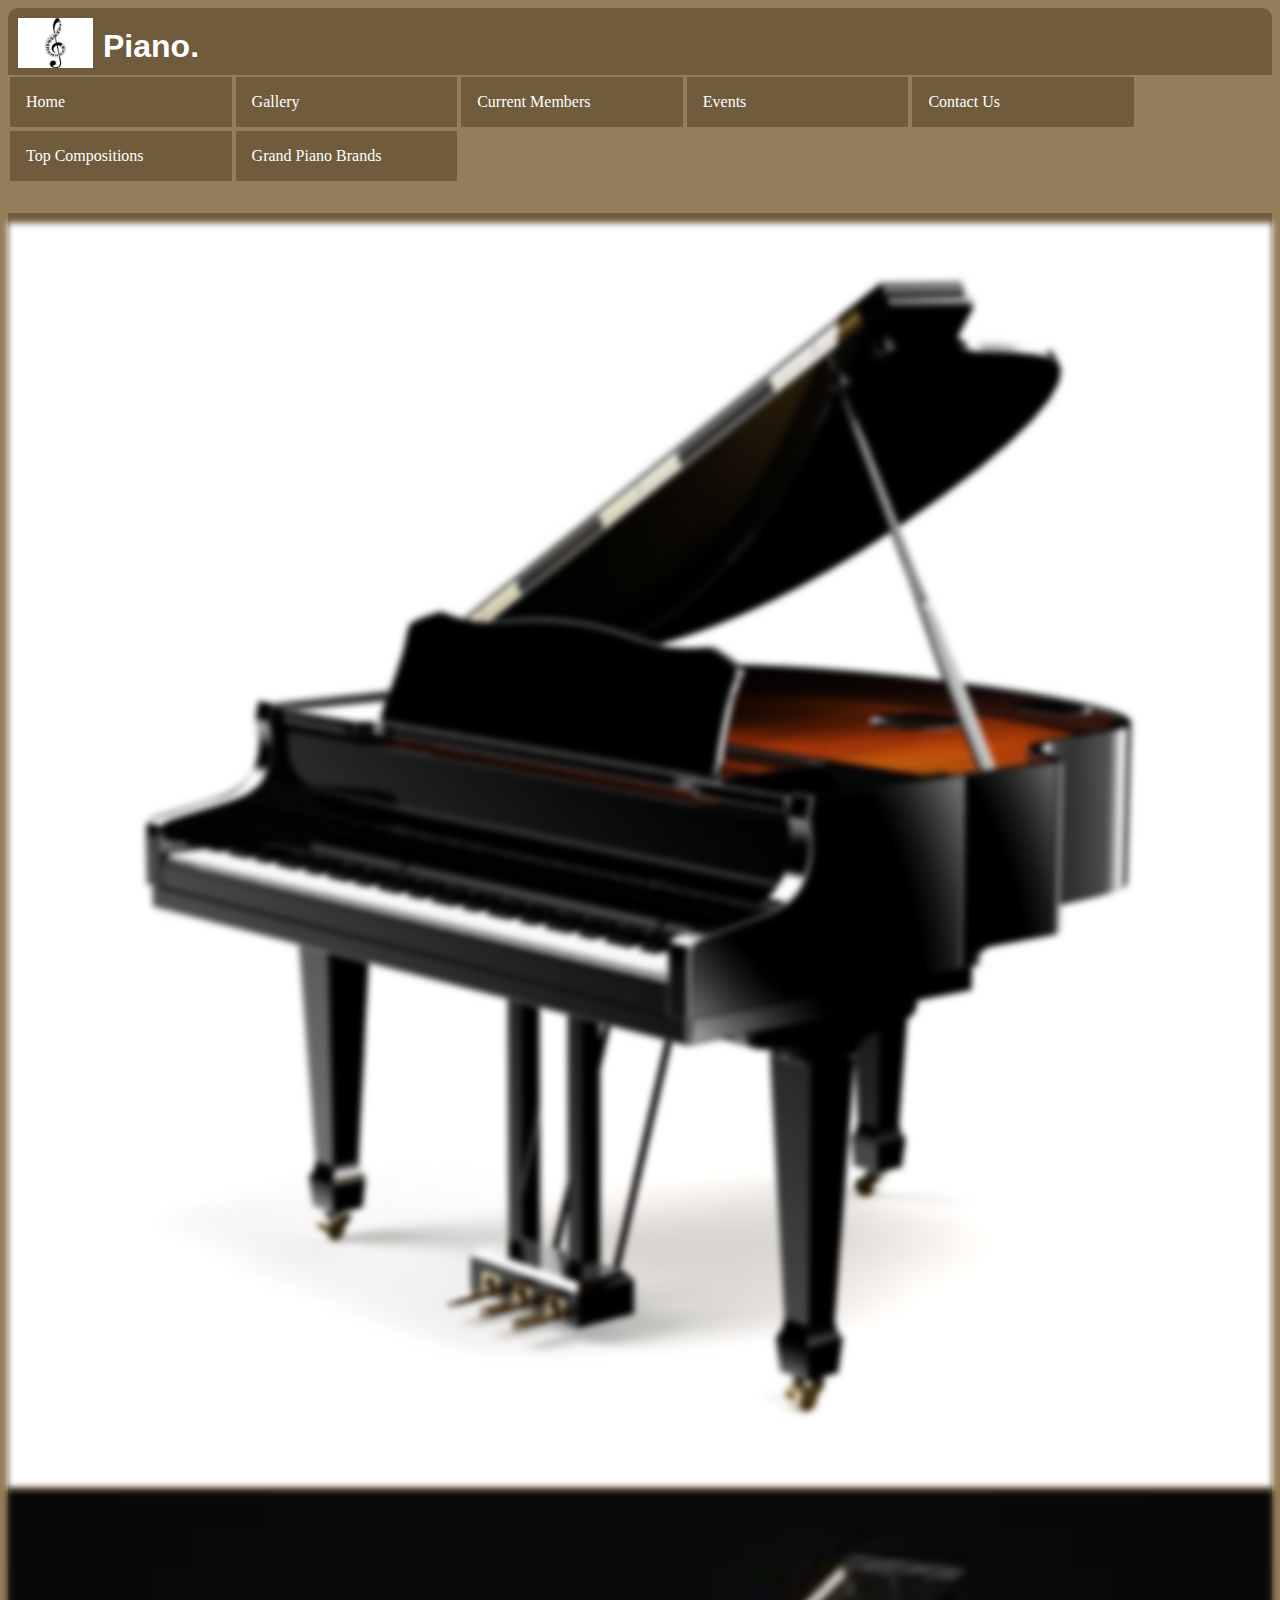
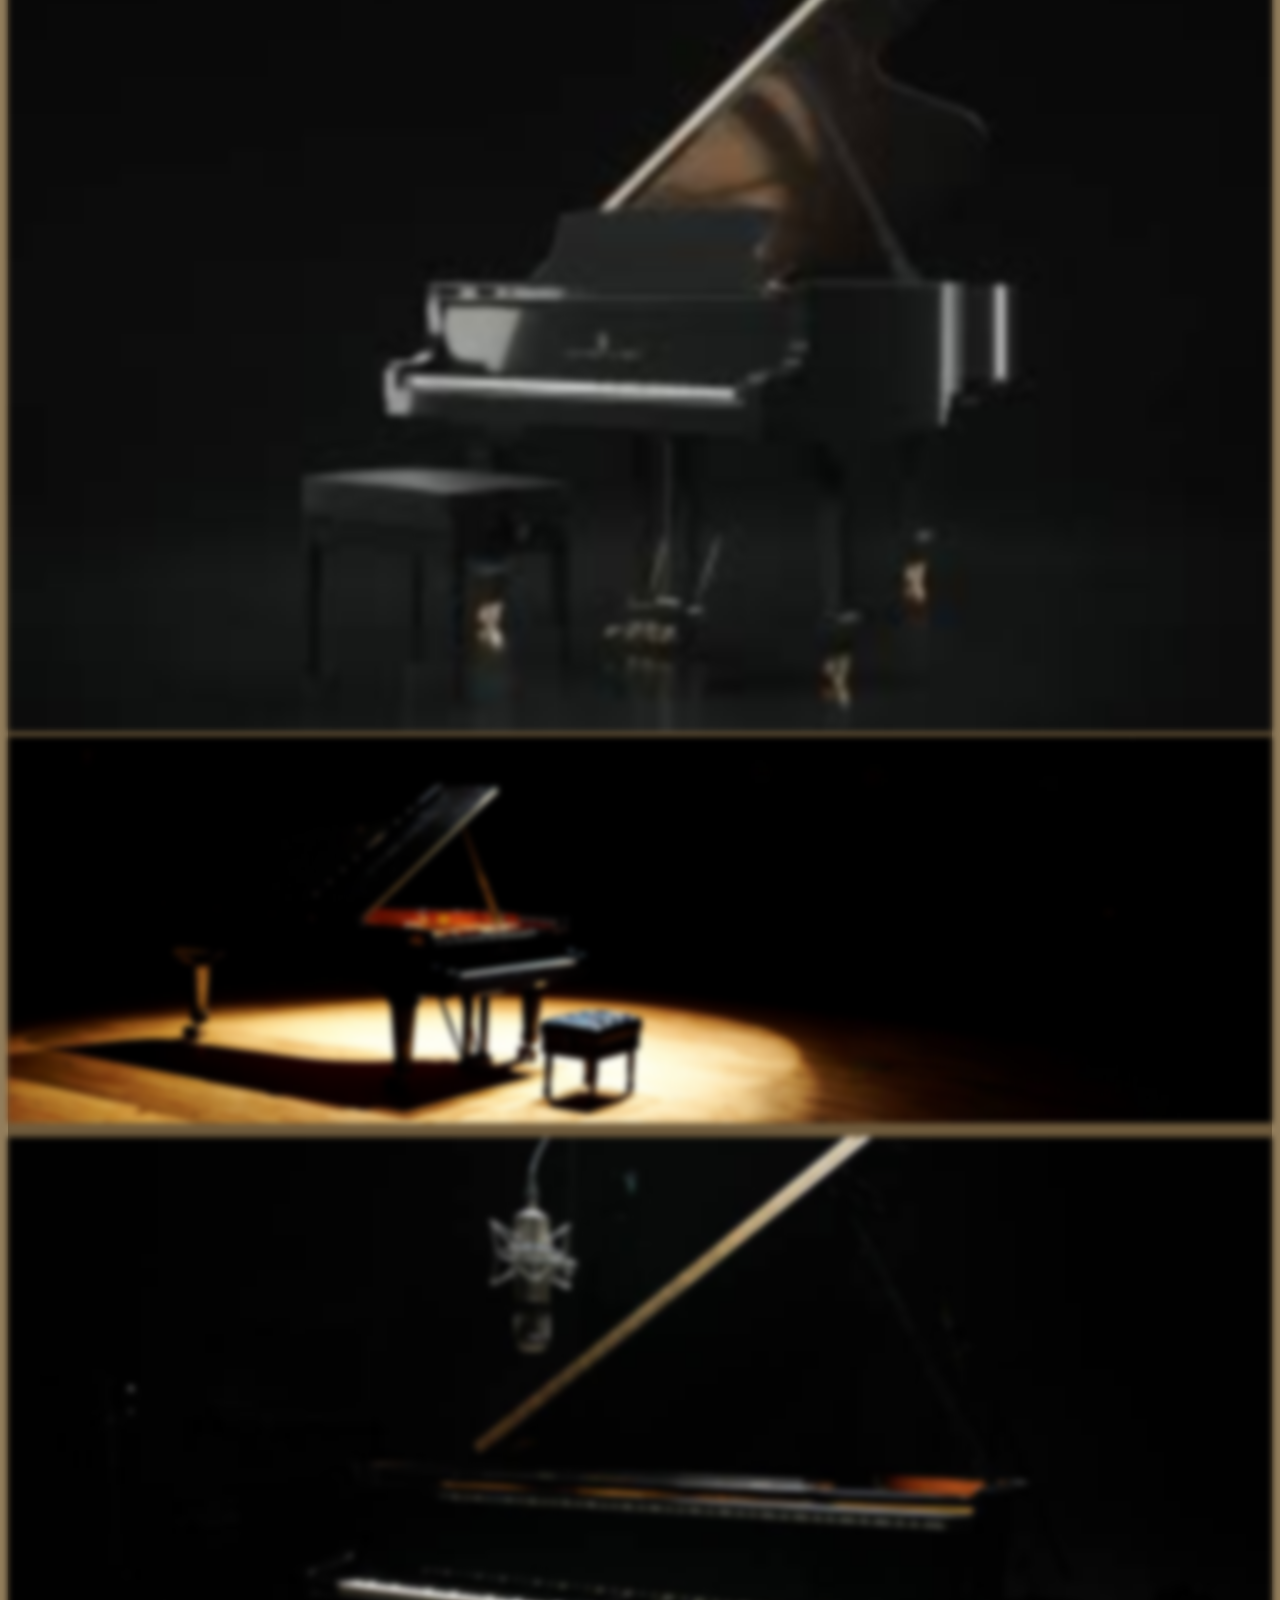
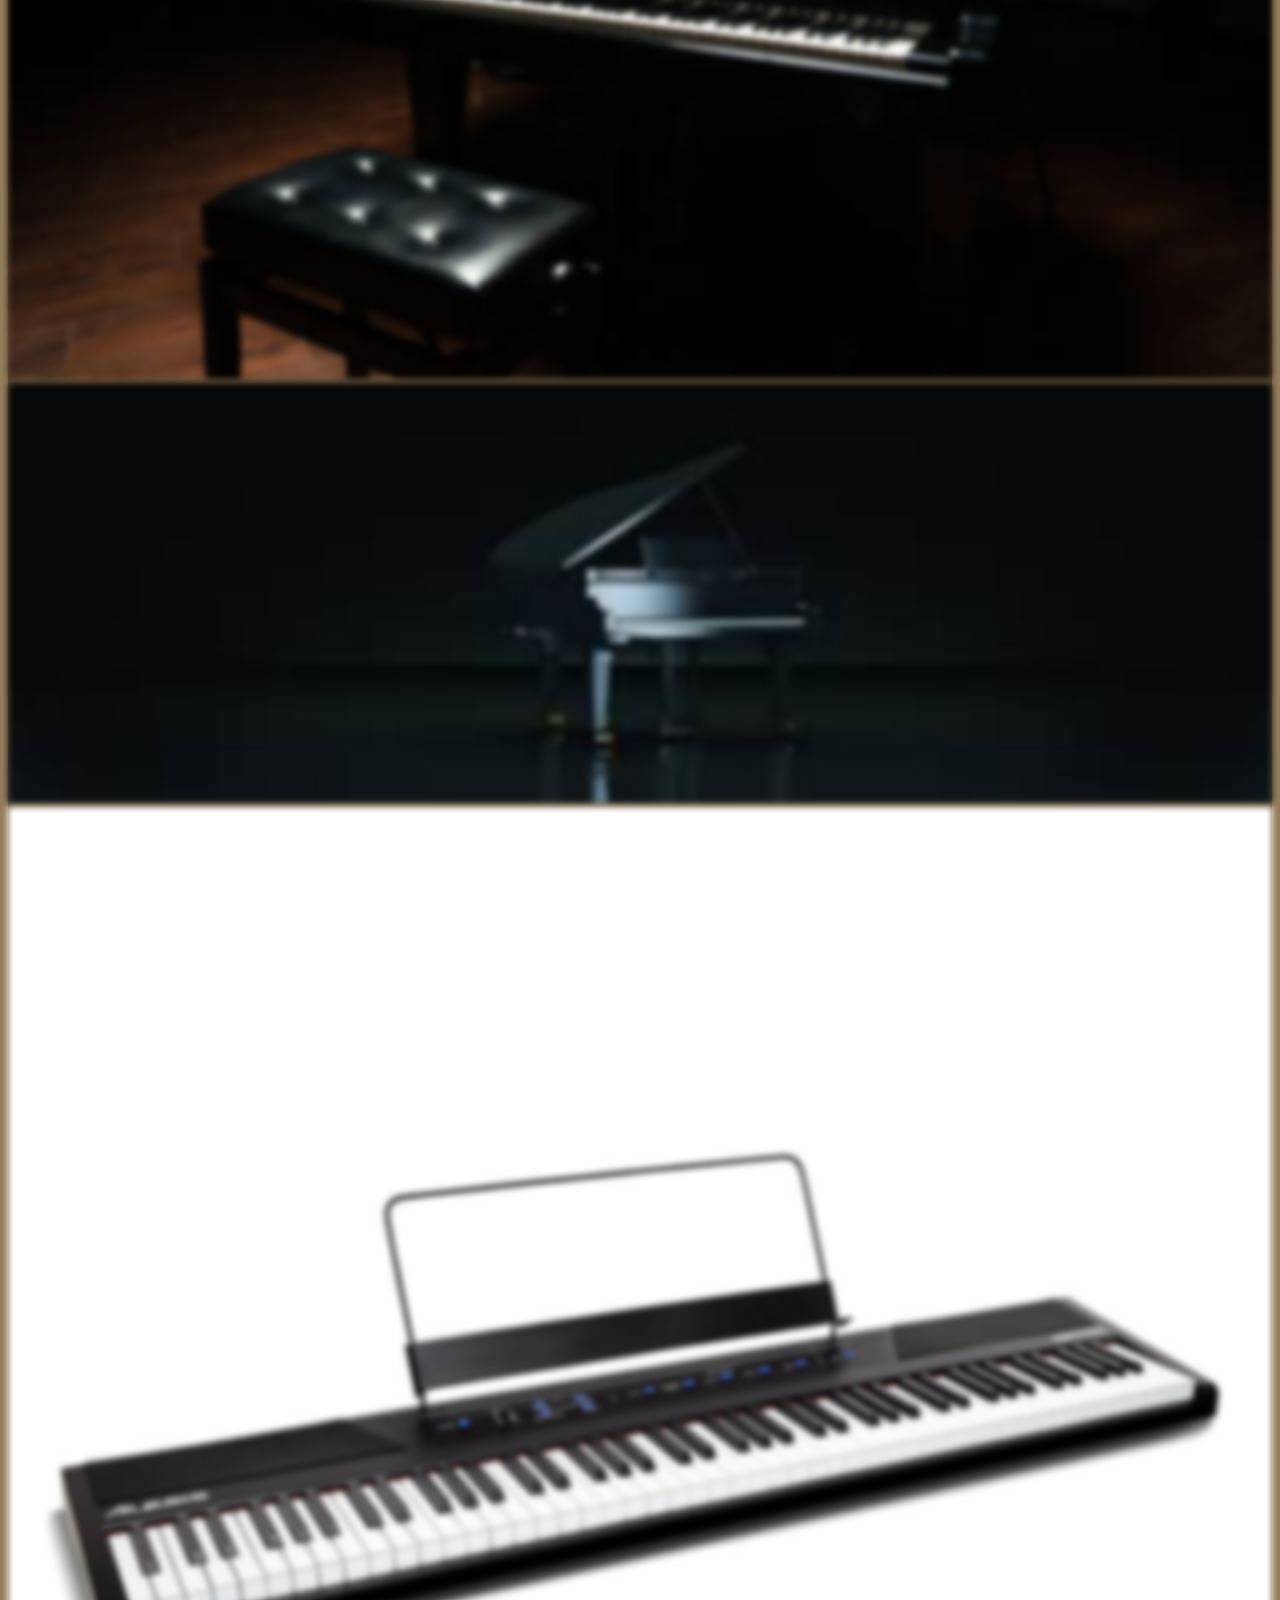
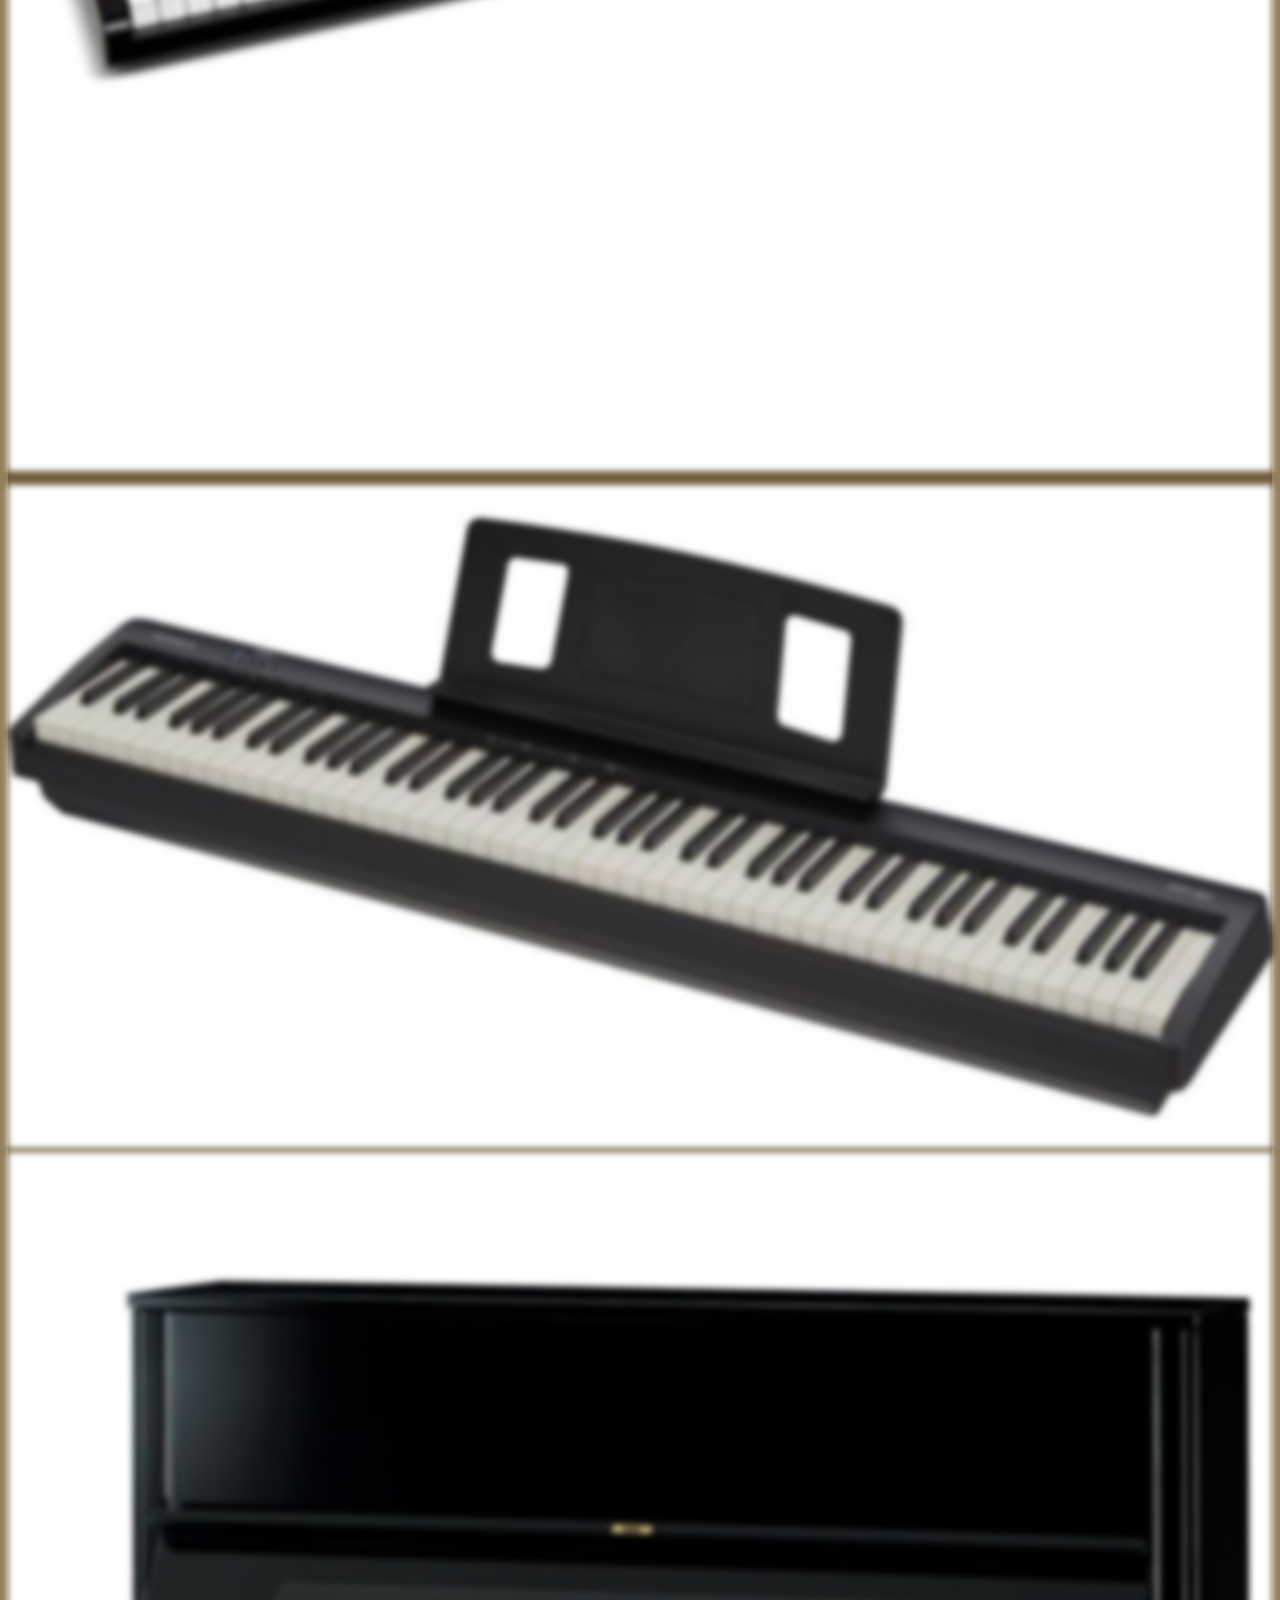
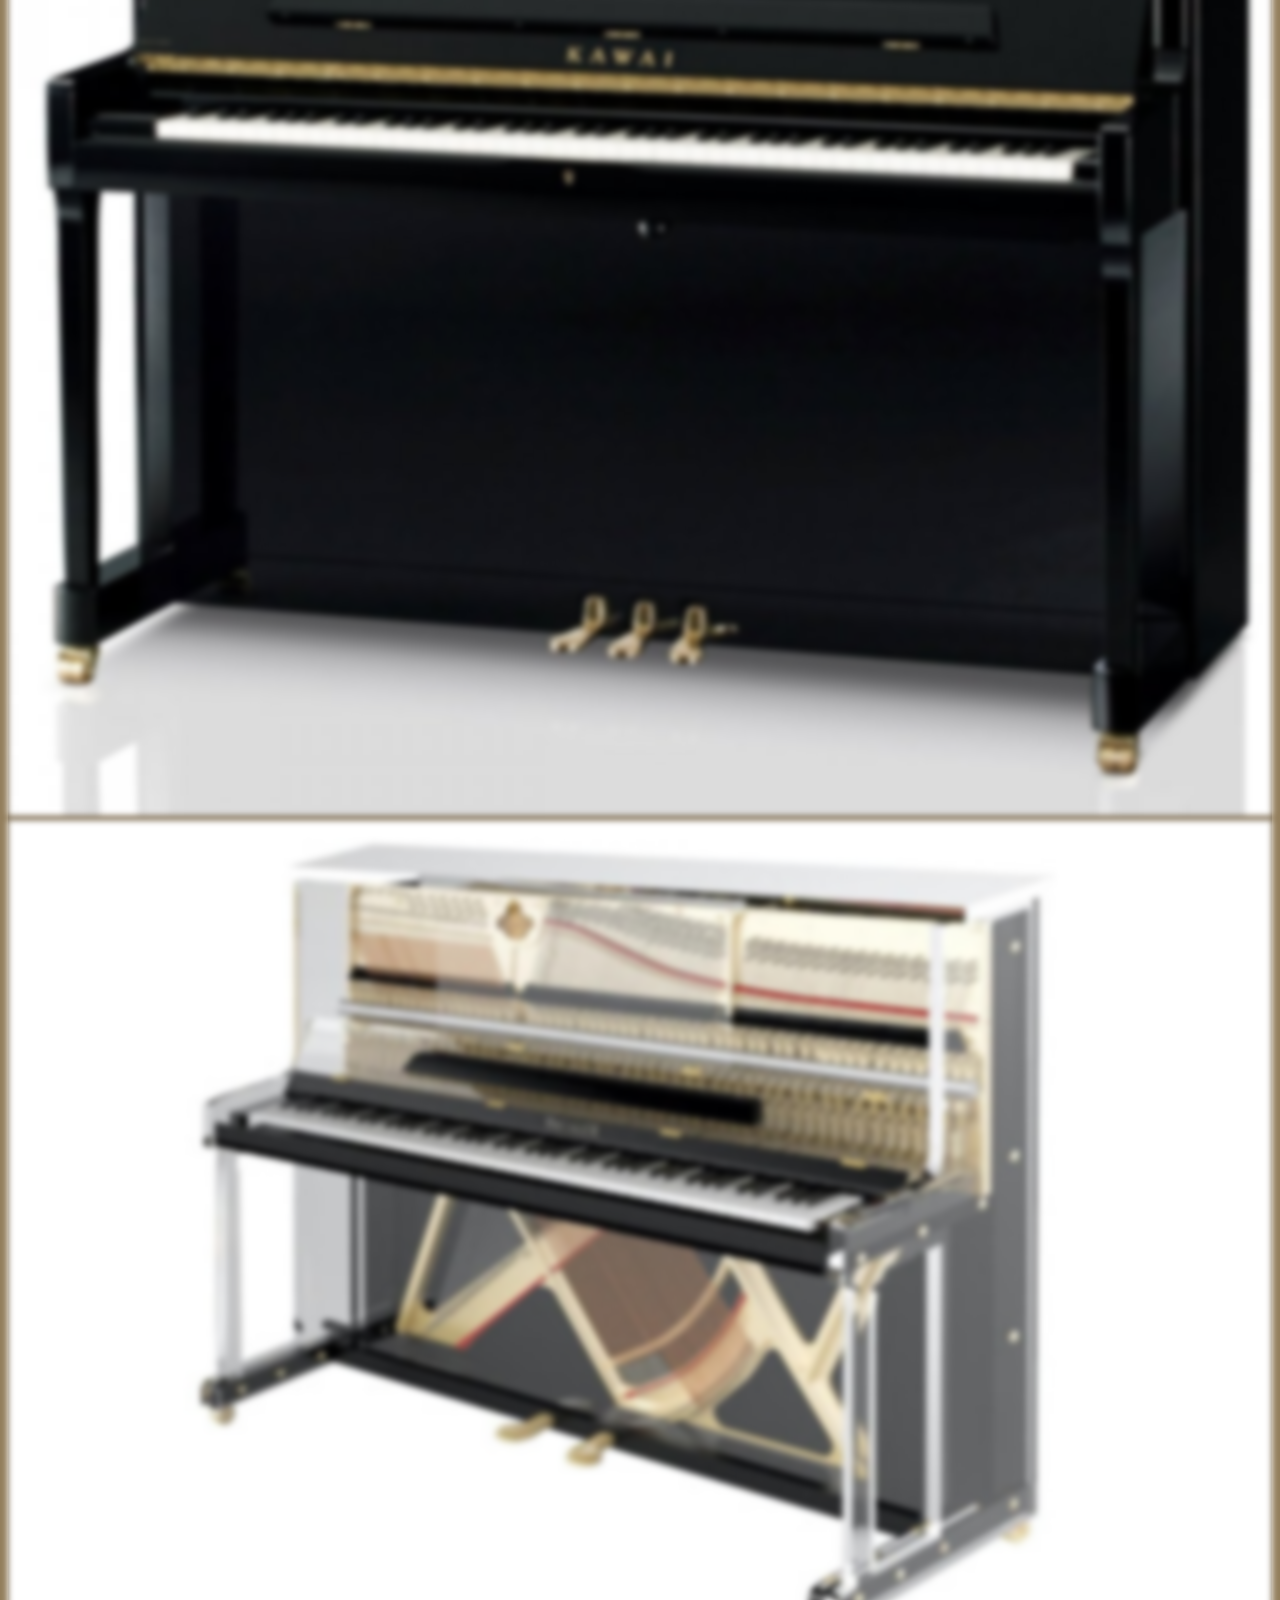
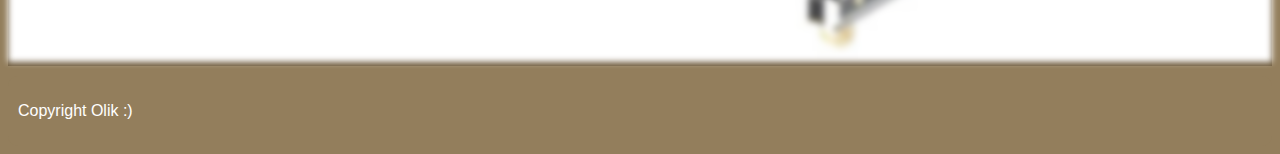
<file: img_gallery.html>
<!DOCTYPE html>

<!--
    Threat Model
    Threat Source: External
    Threat Agent: Human
    Threat Intention: Intentional
    Threat Motivation: Wrecking the image gallery, replacing the photos with innapropriate imagery.
    Threat Impact: Defacement of society website, changing of gallery images.
    Threat Mitigation: Login validation, 2FA in place before gallery images can be changed, admin privileges required.
-->

<html lang="en-GB">
    <head>
        <meta charset=UTF-8>
        <title>Piano.</title>
        <link href="https://cdn.jsdelivr.net/npm/bootstrap@5.3.0-alpha1/dist/css/bootstrap.min.css" rel="stylesheet" integrity="sha384-GLhlTQ8iRABdZLl6O3oVMWSktQOp6b7In1Zl3/Jr59b6EGGoI1aFkw7cmDA6j6gD" crossorigin="anonymous">
        <script src="https://cdn.jsdelivr.net/npm/bootstrap@5.3.0-alpha1/dist/js/bootstrap.bundle.min.js" integrity="sha384-w76AqPfDkMBDXo30jS1Sgez6pr3x5MlQ1ZAGC+nuZB+EYdgRZgiwxhTBTkF7CXvN" crossorigin="anonymous"></script>
        <link rel="stylesheet" href="css/main.css">
    </head>

    <body>
        <header>
            <img src="images/logo.jpg" alt="logo" id="logo"><h1 id="title">Piano.</h1>
        </header>
        <!-- navigation bar -->
        <nav>
            <div>
                <ul>
                    <li class="active"><a href="index.html">Home</a></li>
                    <li class="active"><a href="img_gallery.html">Gallery</a></li>
                    <li class="active"><a href="current_members.html">Current Members</a></li>
                    <li class="active"><a href="event_calendar.html">Events</a></li>
                    <li class="active"><a href="contact_us.html">Contact Us</a></li>
                    <li class="active"><a href="top_compositions.html">Top Compositions</a></li>
                    <li class="active"><a href="grand_brands.html">Grand Piano Brands</a></li>
                </ul>
            </div>
        </nav>
        <main>
            <!-- image gallery -->
            <div id="img-gallery" class="container">
                <div class="row">
                    <div class="col-sm">
                        <img src="images/grand-piano-.jpg" class="gallery-img" alt="Absolute Class Grands" onmouseover="highlight(this)" onmouseout="delight(this)">
                    </div>
                    <div class="col-sm">
                        <img src="images/grand1.jpg" class="gallery-img" alt="Absolute Class Grands" onmouseover="highlight(this)" onmouseout="delight(this)">
                    </div>
                    <div class="col-sm">
                        <img src="images/grand2.jpg" class="gallery-img" alt="Absolute Class Grands" onmouseover="highlight(this)" onmouseout="delight(this)">
                    </div>
                </div>
                <div class="row">
                    <div class="col-sm">
                        <img src="images/grand3.jpg" class="gallery-img" alt="Absolute Class Grands" onmouseover="highlight(this)" onmouseout="delight(this)">
                    </div>
                    <div class="col-sm">
                        <img src="images/grand4.jpg" class="gallery-img" alt="Absolute Class Grands" onmouseover="highlight(this)" onmouseout="delight(this)">
                    </div>
                    <div class="col-sm">
                        <img src="images/digital1.jpg" class="gallery-img" alt="Not as satisfying to play on" onmouseover="highlight(this)" onmouseout="delight(this)">
                    </div>
                </div>
                <div class="row">
                    <div class="col-sm">
                        <img src="images/digital2.jpg" class="gallery-img" alt="Not as satisfying to play on" onmouseover="highlight(this)" onmouseout="delight(this)">
                    </div>
                    <div class="col-sm">
                        <img src="images/stand1.jpg" class="gallery-img" alt="The loser type" onmouseover="highlight(this)" onmouseout="delight(this)">
                    </div>
                    <div class="col-sm">
                        <img src="images/stand2.jpg" class="gallery-img" alt="The loser type" onmouseover="highlight(this)" onmouseout="delight(this)">
                    </div>
                </div>
            </div>
        </main>
        <footer>
            <p>Copyright Olik :)</p>
        </footer>
        <script>
            // highlight and blur script for image gallery
            function highlight(x) {
                x.style="border: solid black 2px; backgroundColor = none;"
                x.style.filter = 'blur(0)';
            }
            function delight(x) {
                x.style = "border: none; backgroundColor = grey;"
            }
        </script>  
    </body>
</html>
</file>
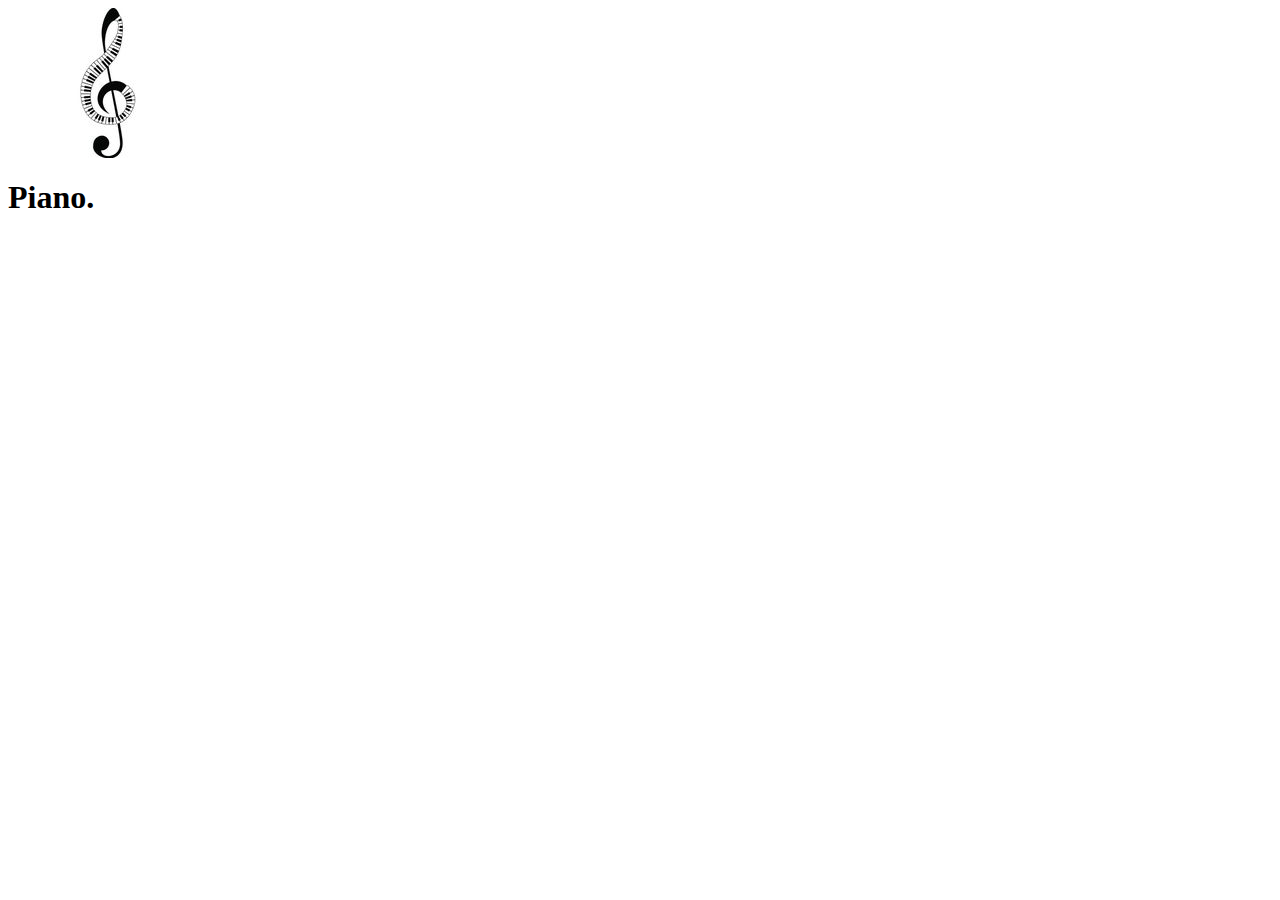
<file: test.html>
<html>
    <head>
        <link rel="stylesheet" href="css/maincopy.css">
    </head>
    <body>
        <header id="headid">
            <img src="images/logo.jpg" alt="logo" id="logo"><h1 id="title">Piano.</h1>
        </header>
    </body>

</html>
</file>
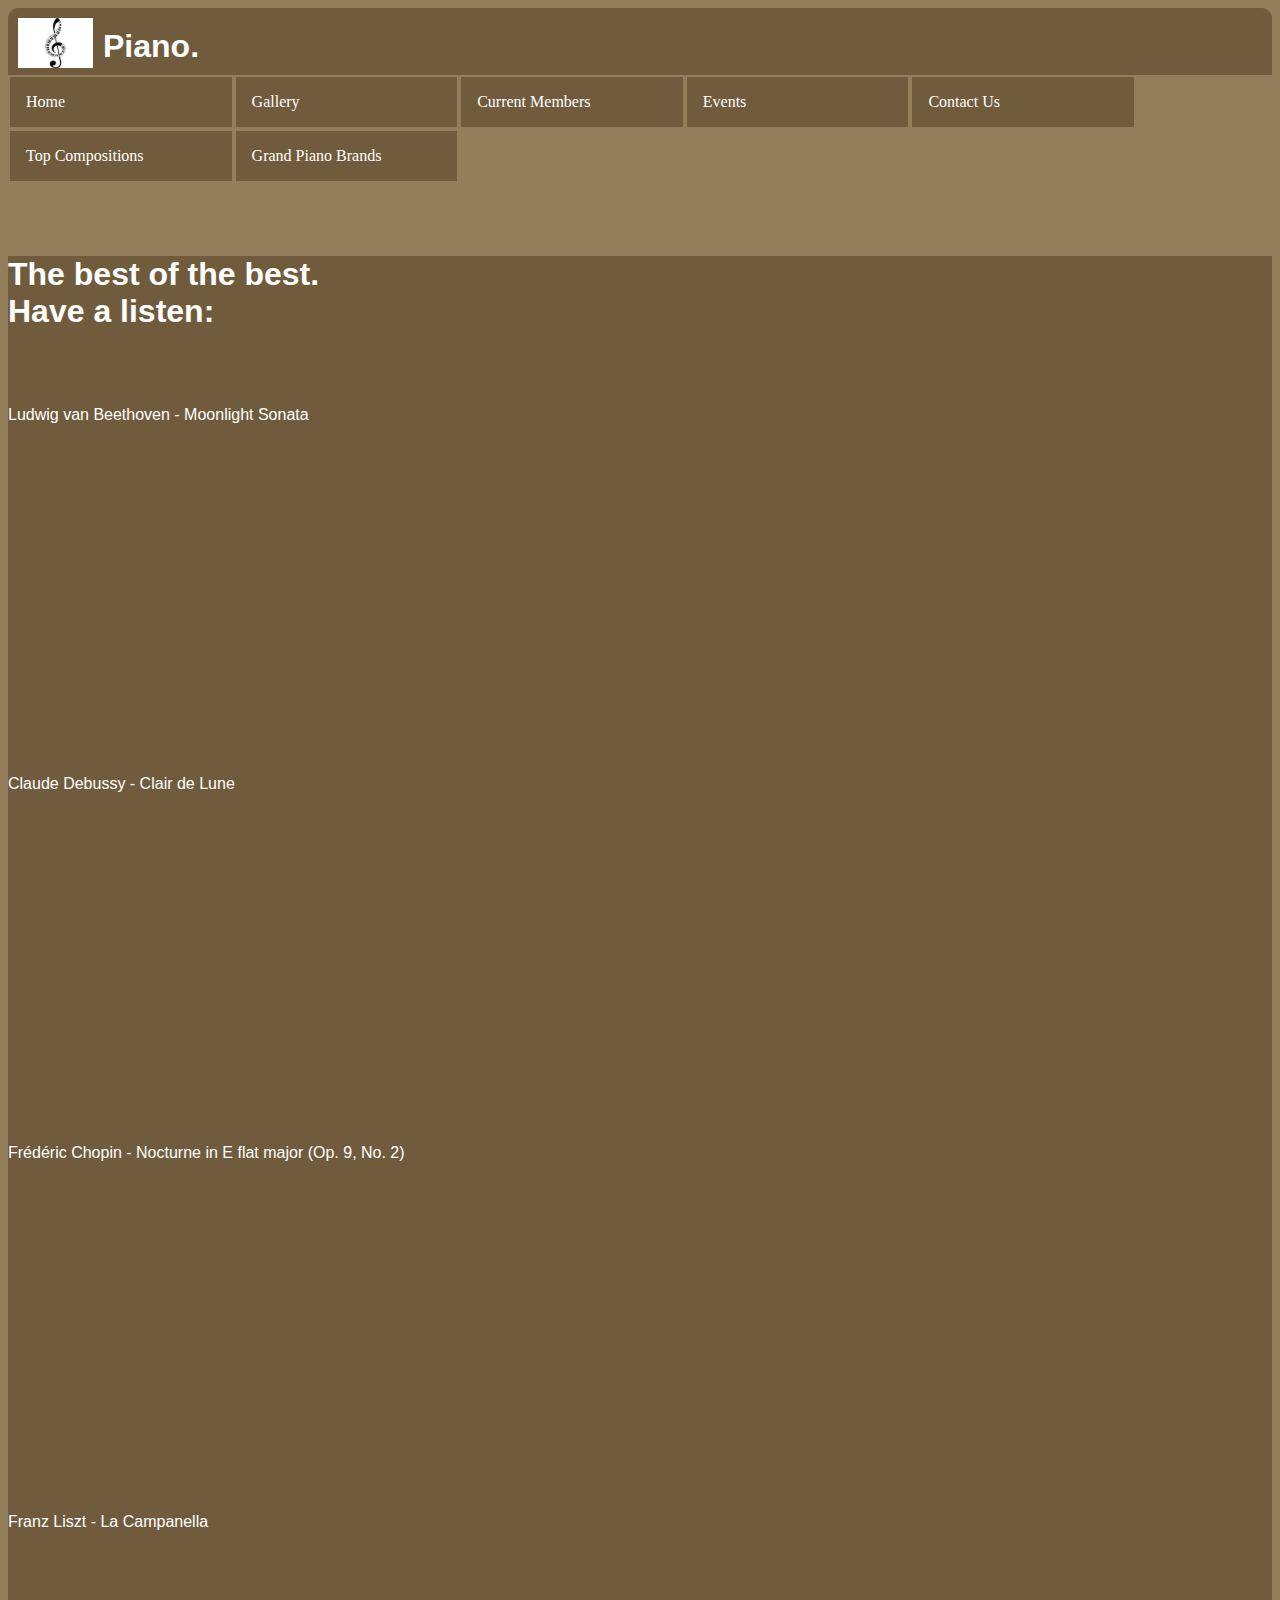
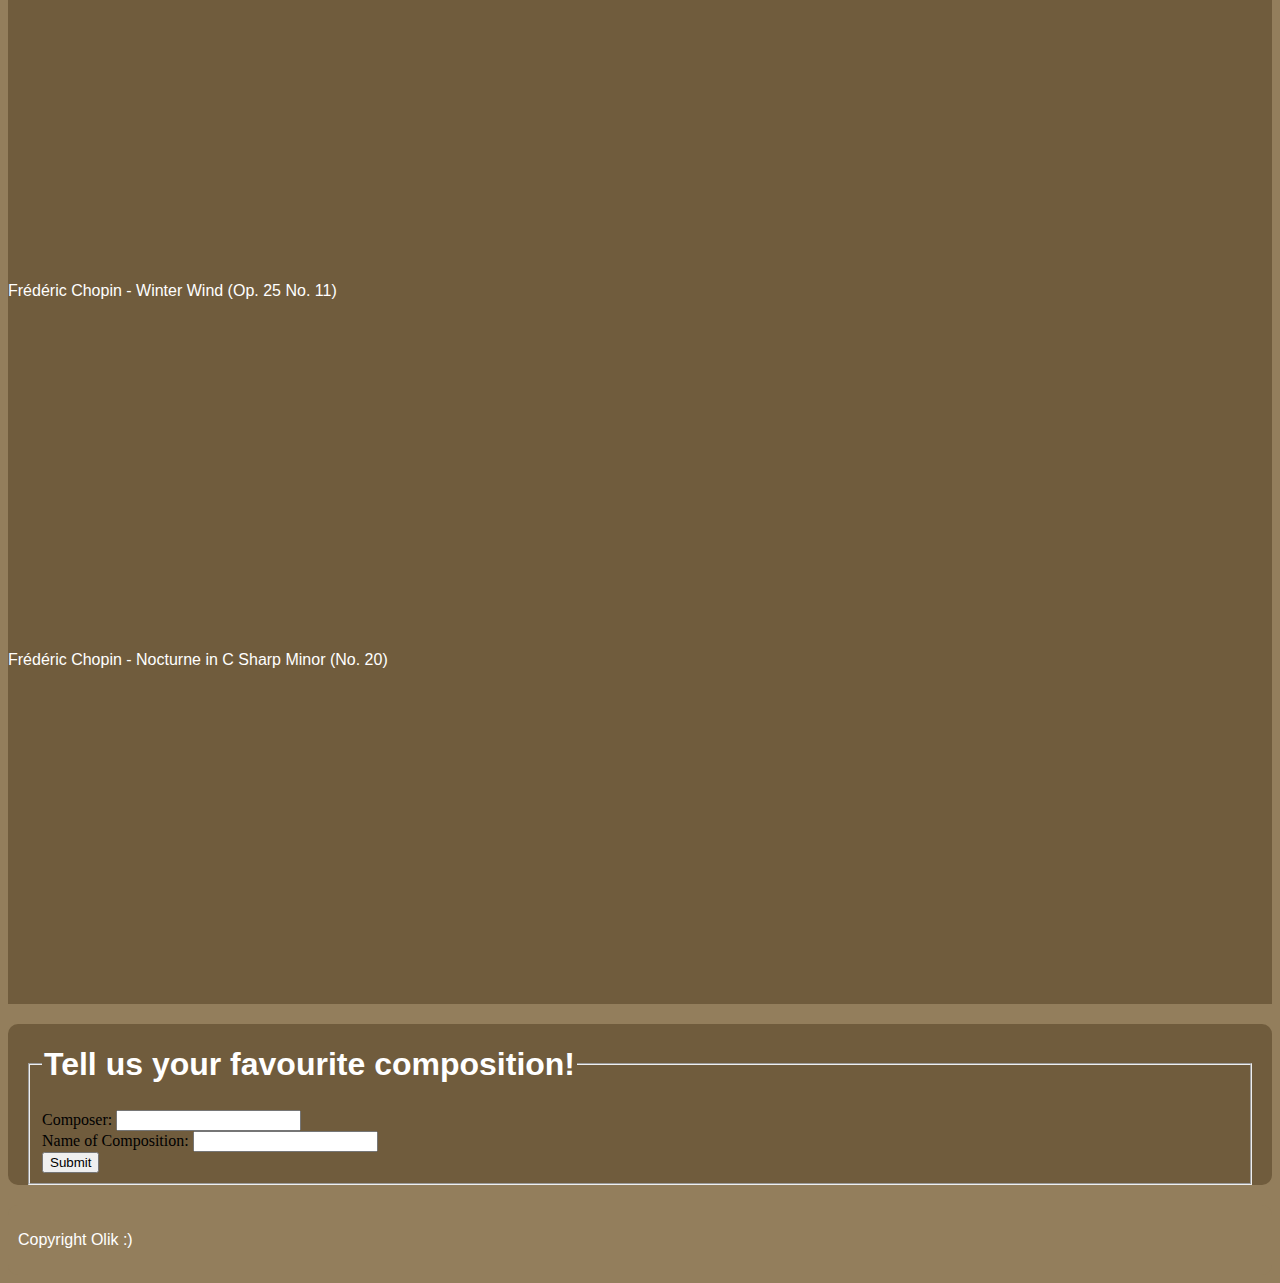
<file: top_compositions.html>
<!DOCTYPE html>

<html lang="en-GB">
    <head>
        <meta charset=UTF-8>
        <title>Piano.</title>
        <link href="https://cdn.jsdelivr.net/npm/bootstrap@5.3.0-alpha1/dist/css/bootstrap.min.css" rel="stylesheet" integrity="sha384-GLhlTQ8iRABdZLl6O3oVMWSktQOp6b7In1Zl3/Jr59b6EGGoI1aFkw7cmDA6j6gD" crossorigin="anonymous">
        <script src="https://cdn.jsdelivr.net/npm/bootstrap@5.3.0-alpha1/dist/js/bootstrap.bundle.min.js" integrity="sha384-w76AqPfDkMBDXo30jS1Sgez6pr3x5MlQ1ZAGC+nuZB+EYdgRZgiwxhTBTkF7CXvN" crossorigin="anonymous"></script>
        <link rel="stylesheet" href="css/main.css">
    </head>

    <body>
        <header>
            <img src="images/logo.jpg" alt="logo" id="logo"><h1 id="title">Piano.</h1>
        </header>
        <!-- navigation bar -->
        <nav>
            <div>
                <ul>
                    <li class="active"><a href="index.html">Home</a></li>
                    <li class="active"><a href="img_gallery.html">Gallery</a></li>
                    <li class="active"><a href="current_members.html">Current Members</a></li>
                    <li class="active"><a href="event_calendar.html">Events</a></li>
                    <li class="active"><a href="contact_us.html">Contact Us</a></li>
                    <li class="active"><a href="top_compositions.html">Top Compositions</a></li>
                    <li class="active"><a href="grand_brands.html">Grand Piano Brands</a></li>
                </ul>
            </div>
        </nav>
        <!-- youtube video container-->
        <main>
            <h4>The best of the best.<br>Have a listen:</h4> <br>
            <div class="container">
                <div class="row">
                    <div class="col-sm">
                        <p>Ludwig van Beethoven - Moonlight Sonata</p>
                        <iframe width="560" height="315" src="https://www.youtube.com/embed/4Tr0otuiQuU" title="YouTube video player" frameborder="0" allow="accelerometer; autoplay; clipboard-write; encrypted-media; gyroscope; picture-in-picture; web-share" allowfullscreen></iframe>
                    </div>
                    <div class="col-sm">
                        <p>Claude Debussy - Clair de Lune</p>
                        <iframe width="560" height="315" src="https://www.youtube.com/embed/WNcsUNKlAKw" title="YouTube video player" frameborder="0" allow="accelerometer; autoplay; clipboard-write; encrypted-media; gyroscope; picture-in-picture; web-share" allowfullscreen></iframe>
                    </div>
                </div>
                <div class="row">
                    <div class="col-sm">
                        <p>Frédéric Chopin - Nocturne in E flat major (Op. 9, No. 2)</p>
                        <iframe width="560" height="315" src="https://www.youtube.com/embed/9E6b3swbnWg" title="YouTube video player" frameborder="0" allow="accelerometer; autoplay; clipboard-write; encrypted-media; gyroscope; picture-in-picture; web-share" allowfullscreen></iframe>
                    </div>
                    <div class="col-sm">
                        <p>Franz Liszt - La Campanella</p>
                        <iframe width="560" height="315" src="https://www.youtube.com/embed/H1Dvg2MxQn8" title="YouTube video player" frameborder="0" allow="accelerometer; autoplay; clipboard-write; encrypted-media; gyroscope; picture-in-picture; web-share" allowfullscreen></iframe>
                    </div>
                </div>
                <div class="row">
                    <div class="col-sm">
                        <p>Frédéric Chopin - Winter Wind (Op. 25 No. 11)</p>
                        <iframe width="560" height="315" src="https://www.youtube.com/embed/gZjdAWgjLx8" title="YouTube video player" frameborder="0" allow="accelerometer; autoplay; clipboard-write; encrypted-media; gyroscope; picture-in-picture; web-share" allowfullscreen></iframe>
                    </div>
                    <div class="col-sm">
                        <p>Frédéric Chopin - Nocturne in C Sharp Minor (No. 20)</p>
                        <iframe width="560" height="315" src="https://www.youtube.com/embed/DqpPRj6UZqc" title="YouTube video player" frameborder="0" allow="accelerometer; autoplay; clipboard-write; encrypted-media; gyroscope; picture-in-picture; web-share" allowfullscreen></iframe>
                    </div>
                </div>
            </div>
        </main>
        <!-- form integration -->
        <aside>
            <form id="song_submit">
                <fieldset>
                    <legend><h1>Tell us your favourite composition!</h1></legend>

                    <label for="composer">Composer:</label>
                    <input type="text" id="composer" value=""> <br>

                    <label for="song">Name of Composition:</label>
                    <input type="text" id="song" value=""> <br>

                    <button type="button" onclick='send_form("form_outcome")'>Submit</button>
                </fieldset>
            </form>
            <div>
                <p id="form_outcome"></p>
            </div>
        </aside>
        <footer>
            <p>Copyright Olik :)</p>
        </footer>
        <script>
            // form submit button script
            function send_form(id){
                var composer = document.forms["song_submit"]["composer"].value;
                var song = document.forms["song_submit"]["song"].value;
                if (composer == "") {
                    alert("A composition must have a composer!");
                }
                else {
                    if (song == "") {
                        alert("A composition must have a name!");
                    }
                    else {
                        document.getElementById(id).innerHTML="Composition submitted! Thank you for your opinion!";
                    }
                }
            }
        </script>
    </body>
</html>
</file>
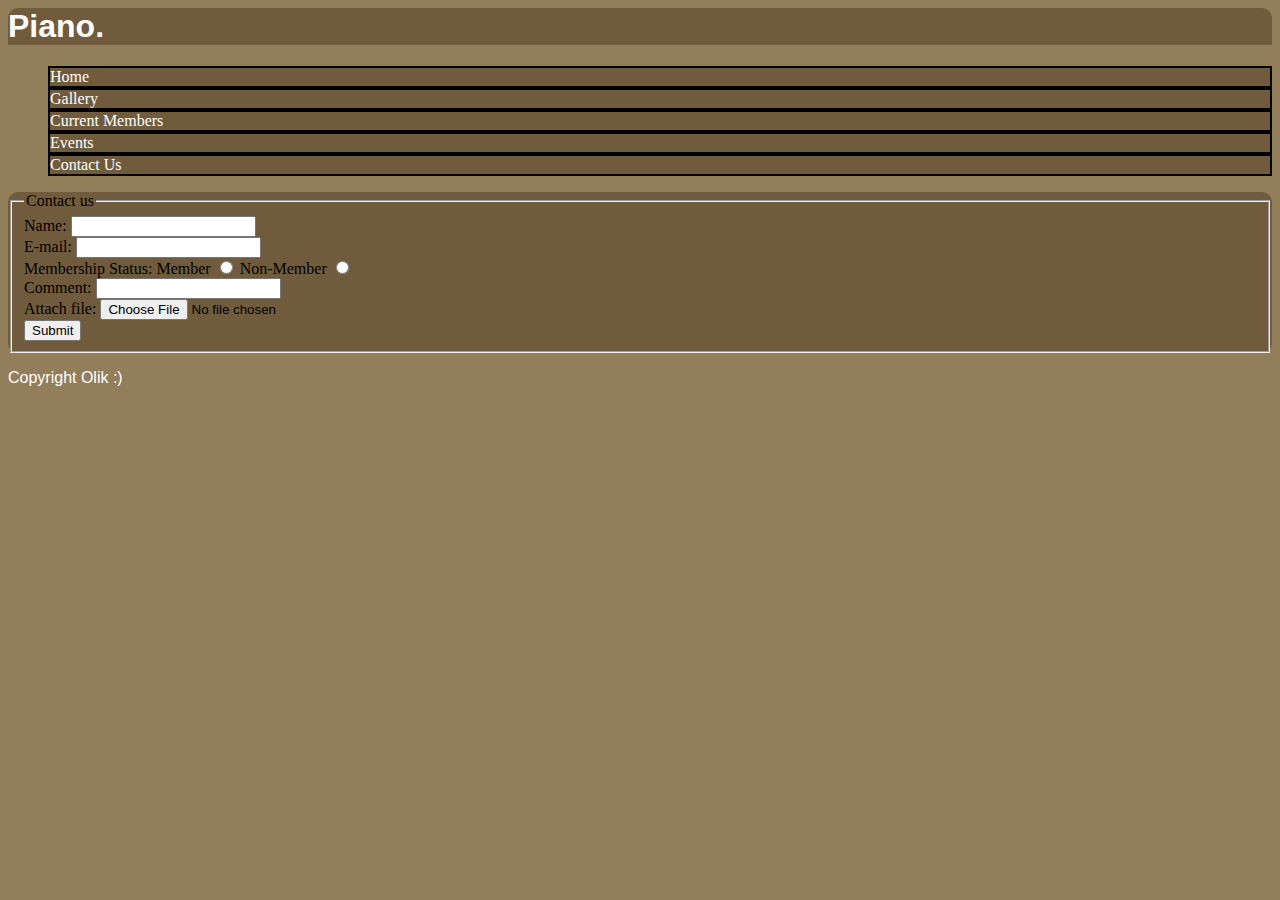
<file: Web Coursework/contact_us.html>
<html>
    <head>
        <title>Piano.</title>
        <link rel="stylesheet" href="css/main.css">
    </head>

    <body>
        <header>
            <h1>Piano.</h1>
        </header>
        <nav>
            <div>
                <ul>
                    <li class="active"><a href="index.html">Home</a></li>
                    <li class="active"><a href="img_gallery.html">Gallery</a></li>
                    <li class="active"><a href="current_members.html">Current Members</a></li>
                    <li class="active"><a href="event_calendar.html">Events</a></li>
                    <li class="active"><a href="contact_us.html">Contact Us</a></li>
                </ul>
            </div>
        </nav>
        <main>
            <div>
                <form>
                    <fieldset>
                        <legend>Contact us</legend>

                        <label for="name">Name:</label>
                        <input type="text" name="name" value=""/> <br>

                        <label for="email">E-mail:</label>
                        <input type="text" name="email" value=""/> <br>

                        <label for="Member">Membership Status: Member</label>
                        <input type="radio" name="membership" value=""/>
                        <label for="Non-Member">Non-Member</label>
                        <input type="radio" name="membership" value=""/> <br>

                        <label for="comment">Comment:</label>
                        <input type="text" name="comment" value=""/> <br>

                        <label for="file">Attach file:</label>
                        <input type="file" name="file" value=""/> <br>

                        <input type="submit" value="Submit"/>
                    </fieldset>
                </form>
            </div>
        </main>
        <aside>

        </aside>
        <footer>
            <p>Copyright Olik :)</p>
        </footer>
    </body>
</html>
</file>
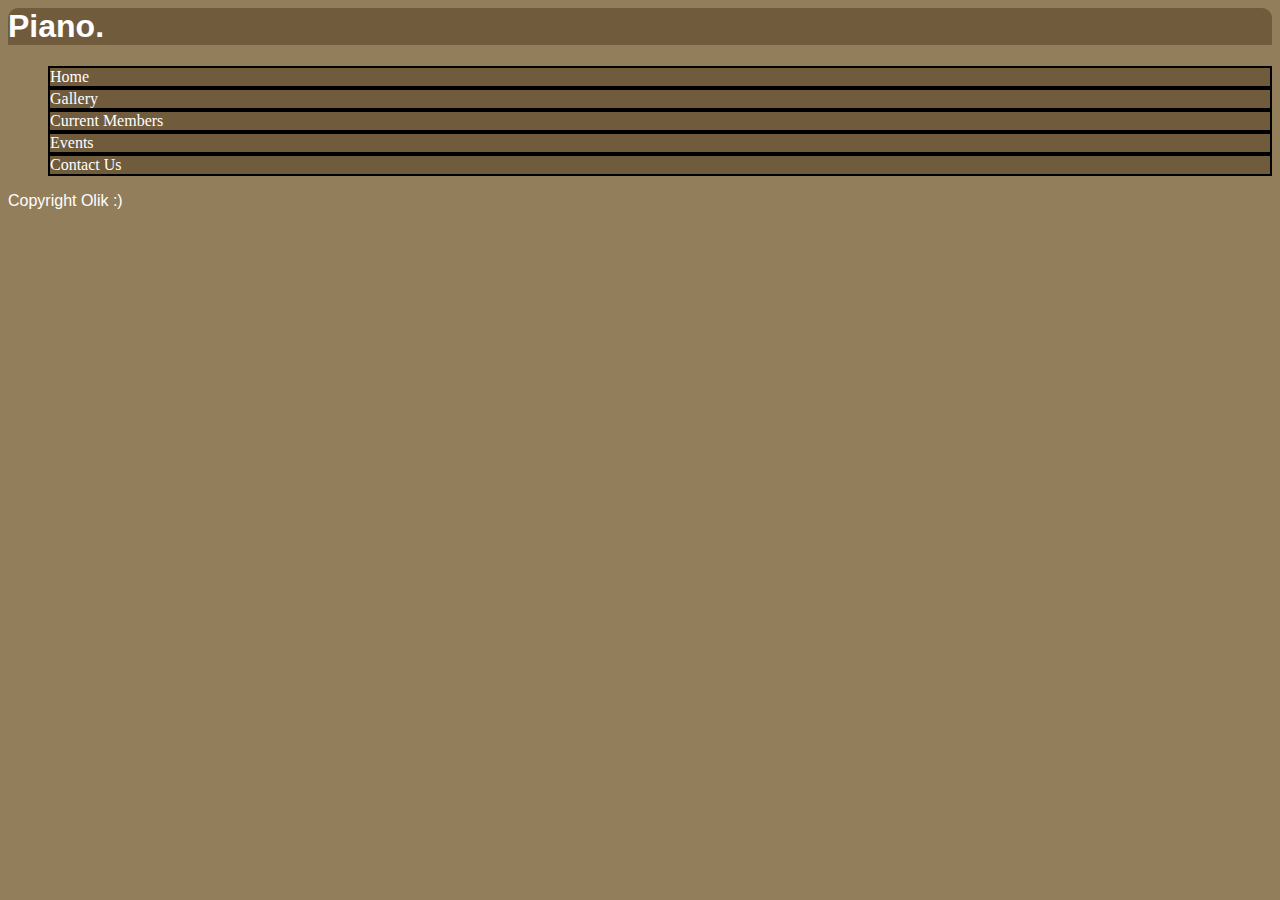
<file: Web Coursework/current_members.html>
<html>
    <head>
        <title>Piano.</title>
        <link rel="stylesheet" href="css/main.css">
    </head>

    <body>
        <header>
            <h1>Piano.</h1>
        </header>
        <nav>
            <div>
                <ul>
                    <li class="active"><a href="index.html">Home</a></li>
                    <li class="active"><a href="img_gallery.html">Gallery</a></li>
                    <li class="active"><a href="current_members.html">Current Members</a></li>
                    <li class="active"><a href="event_calendar.html">Events</a></li>
                    <li class="active"><a href="contact_us.html">Contact Us</a></li>
                </ul>
            </div>
        </nav>
        <main>
        </main>
        <aside>

        </aside>
        <footer>
            <p>Copyright Olik :)</p>
        </footer>
    </body>
</html>
</file>
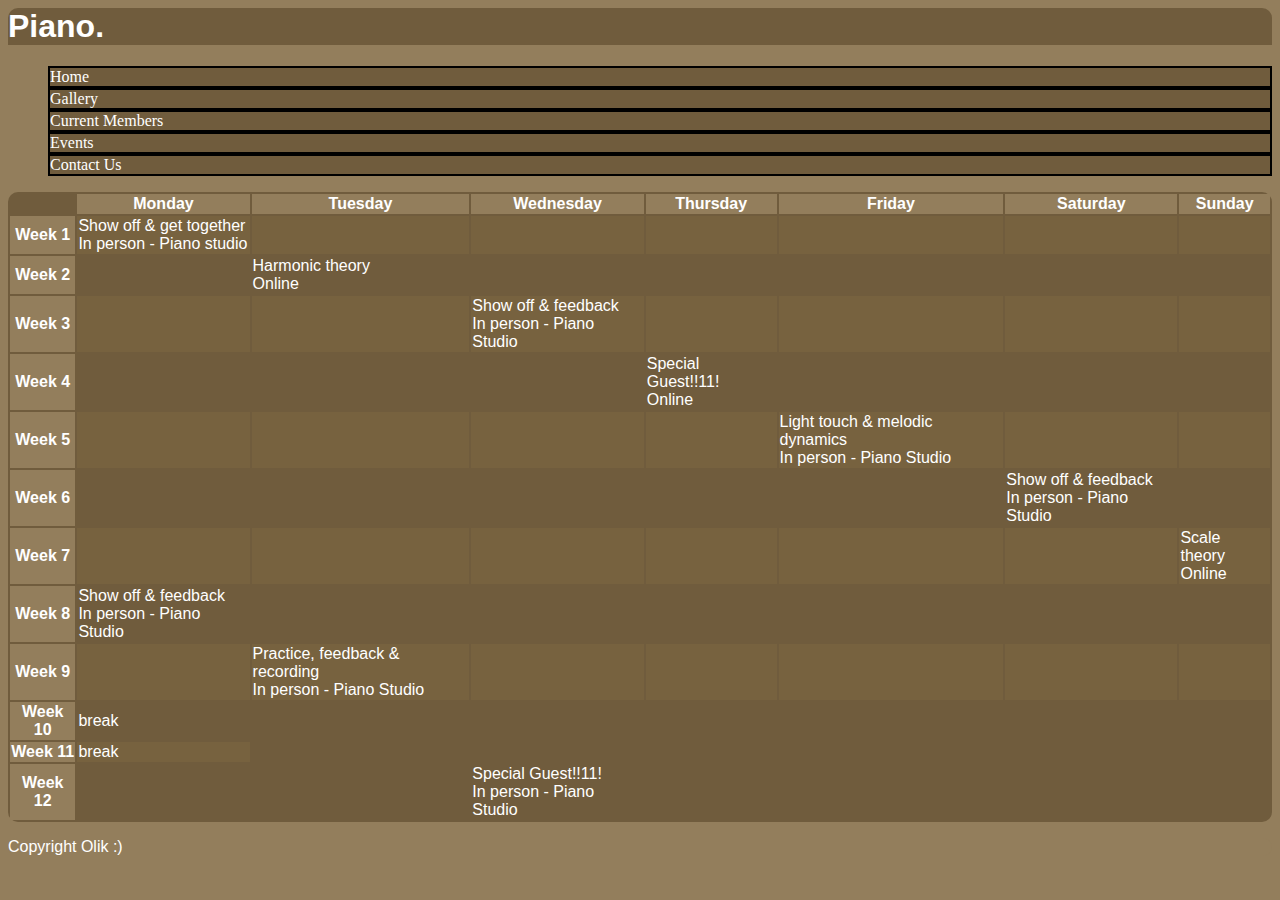
<file: Web Coursework/event_calendar.html>
<html>
    <head>
        <title>Piano.</title>
        <link rel="stylesheet" href="css/main.css">
    </head>

    <body>
        <header>
            <h1>Piano.</h1>
        </header>
        <nav>
            <div>
                <ul>
                    <li class="active"><a href="index.html">Home</a></li>
                    <li class="active"><a href="img_gallery.html">Gallery</a></li>
                    <li class="active"><a href="current_members.html">Current Members</a></li>
                    <li class="active"><a href="event_calendar.html">Events</a></li>
                    <li class="active"><a href="contact_us.html">Contact Us</a></li>
                </ul>
            </div>
        </nav>
        <main>
            <div>
                <table class="table">
                    <tr>
                        <td></td> <th>Monday</th> <th>Tuesday</th> <th>Wednesday</th> <th>Thursday</th> <th>Friday</th> <th>Saturday</th> <th>Sunday</th>
                    </tr>
                    <tr>
                        <th>Week 1</th> <td>Show off & get together <br> In person - Piano studio</td> <td></td> <td></td> <td></td> <td></td> <td></td> <td></td>
                    </tr>
                    <tr>
                        <th>Week 2</th> <td></td> <td>Harmonic theory <br> Online</td> <td></td> <td></td> <td></td> <td></td> <td></td>
                    </tr>
                    <tr>
                        <th>Week 3</th> <td></td> <td></td> <td>Show off & feedback <br> In person - Piano Studio</td> <td></td> <td></td> <td></td> <td></td>
                    </tr>
                    <tr>
                        <th>Week 4</th> <td></td> <td></td> <td></td> <td>Special Guest!!11! <br> Online</td> <td></td> <td></td> <td></td>
                    </tr>
                    <tr>
                        <th>Week 5</th> <td></td> <td></td> <td></td> <td></td> <td>Light touch & melodic dynamics <br> In person - Piano Studio</td> <td></td> <td></td>
                    </tr>
                    <tr>
                        <th>Week 6</th> <td></td> <td></td> <td></td> <td></td> <td></td> <td>Show off & feedback <br> In person - Piano Studio</td> <td></td>
                    </tr>
                    <tr>
                        <th>Week 7</th> <td></td> <td></td> <td></td> <td></td> <td></td> <td></td> <td>Scale theory <br> Online</td>
                    </tr>
                    <tr>
                        <th>Week 8</th> <td>Show off & feedback <br> In person - Piano Studio</td> <td></td> <td></td> <td></td> <td></td> <td></td> <td></td>
                    </tr>
                    <tr>
                        <th>Week 9</th> <td></td> <td>Practice, feedback & recording<br> In person - Piano Studio</td> <td></td> <td></td> <td></td> <td></td> <td></td>
                    </tr>
                    <tr>
                        <th>Week 10</th> <td>break</td>
                    </tr>
                    <tr>
                        <th>Week 11</th> <td>break</td>
                    </tr>
                    <tr>
                        <th>Week 12</th> <td></td> <td></td> <td>Special Guest!!11! <br> In person - Piano Studio</td> <td></td> <td></td> <td></td> <td></td>
                    </tr>
                </table>
            </div>
        </main>
        <aside>

        </aside>
        <footer>
            <p>Copyright Olik :)</p>
        </footer>
    </body>
</html>
</file>
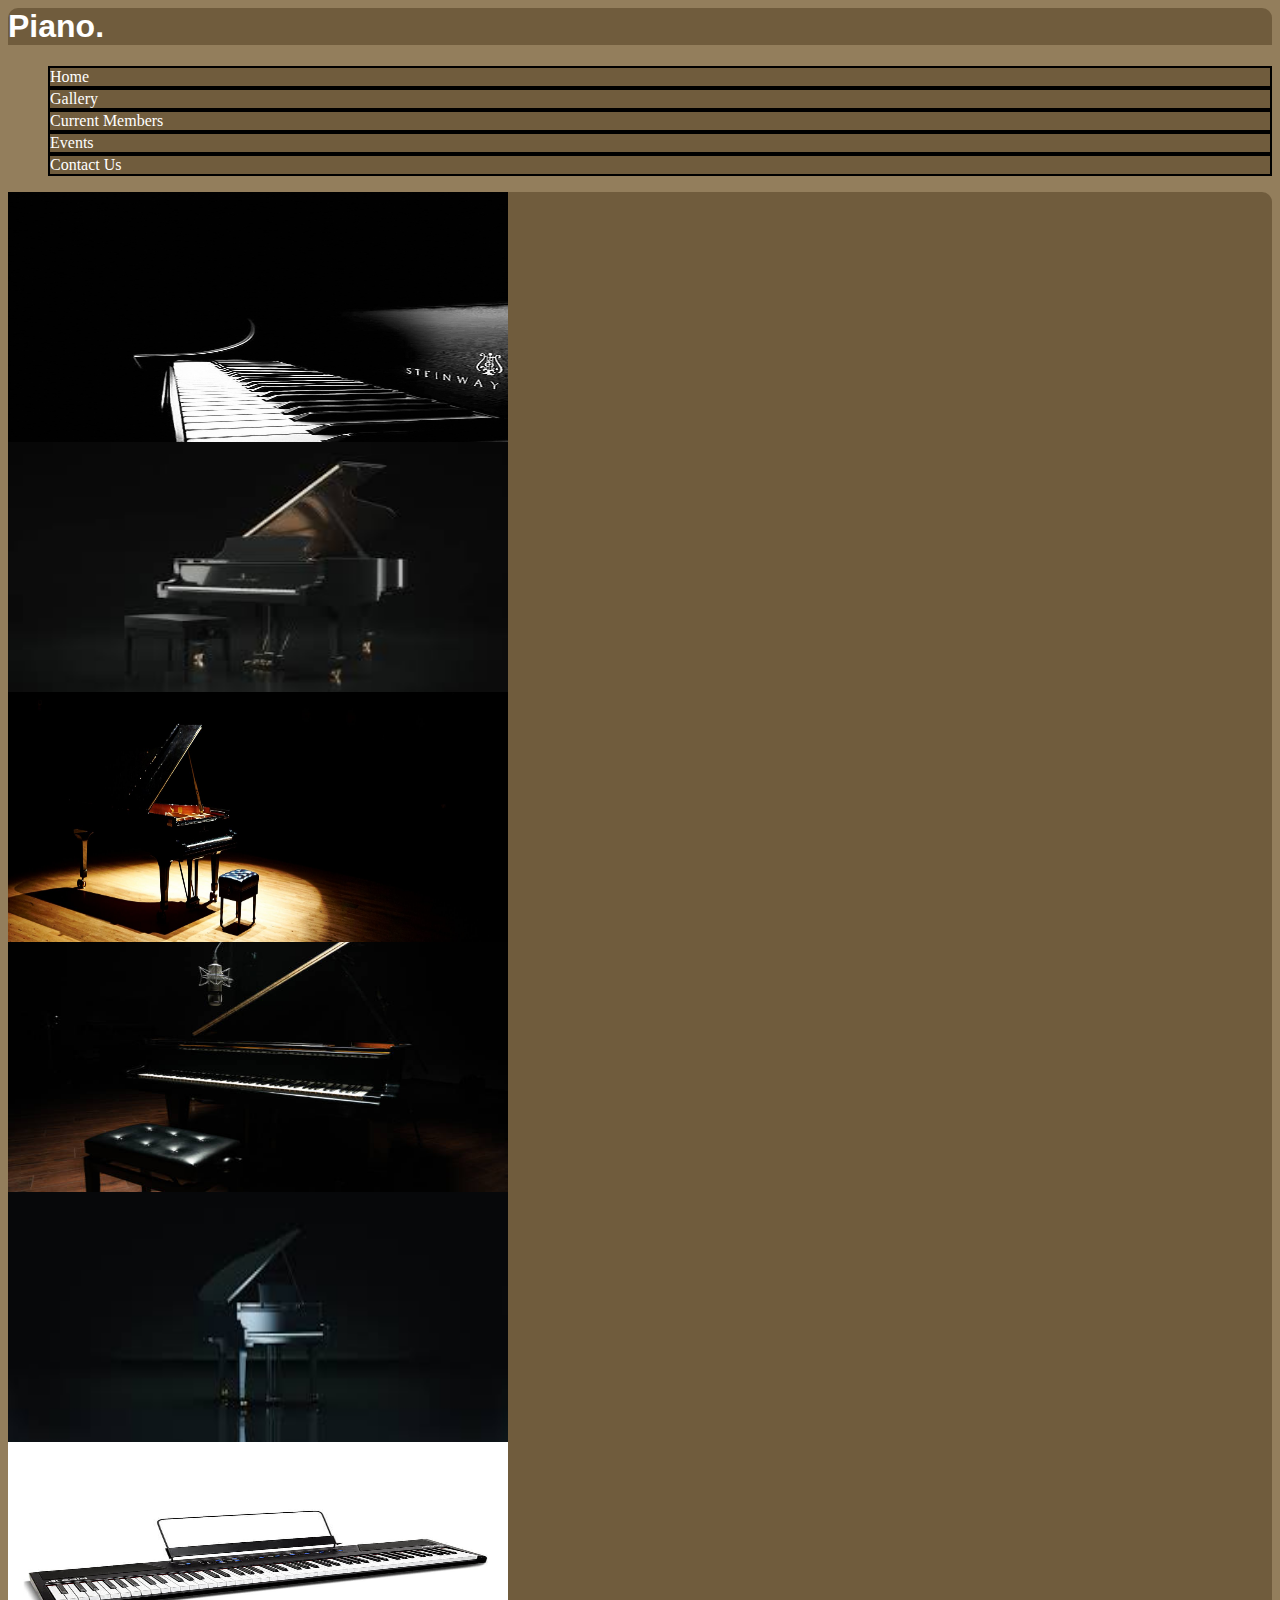
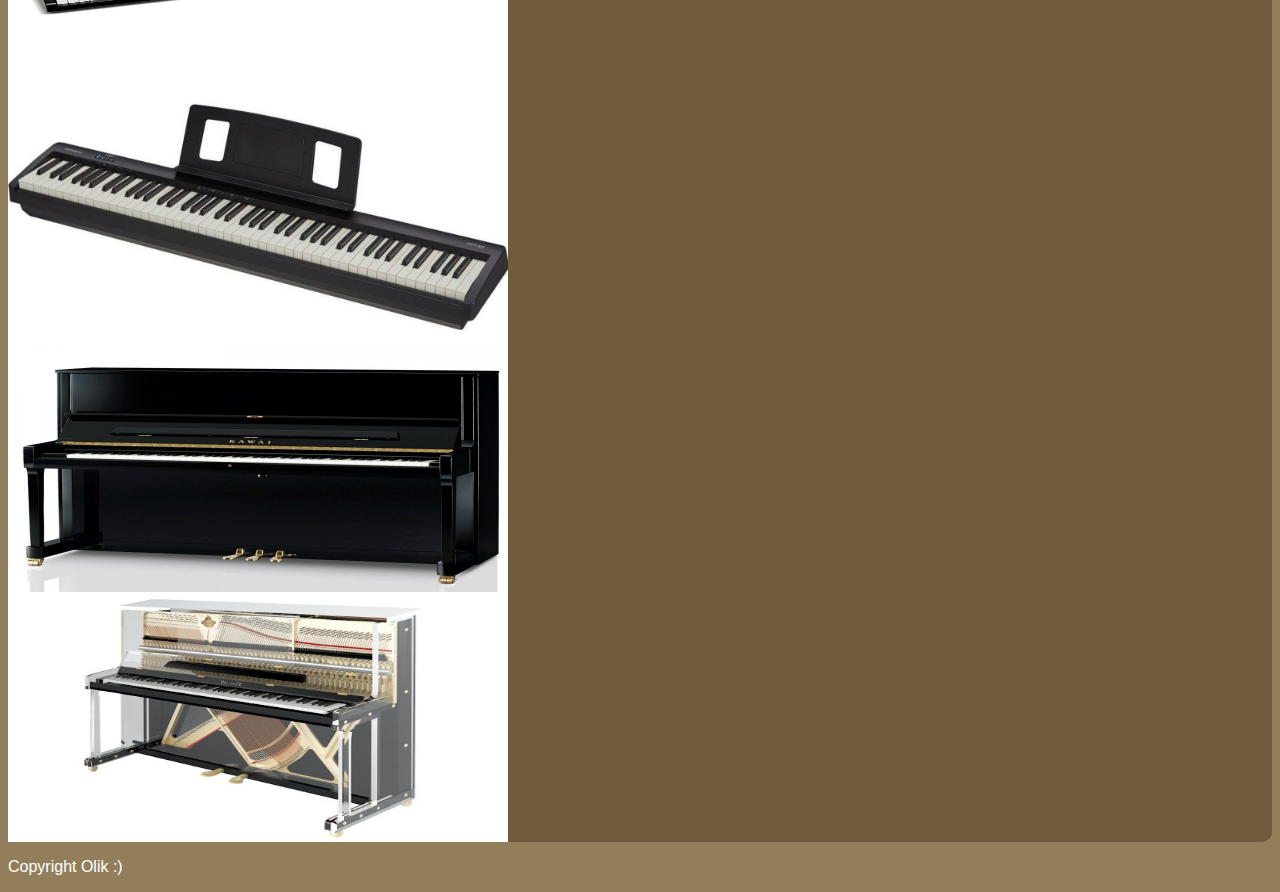
<file: Web Coursework/img_gallery.html>
<html>
    <head>
        <title>Piano.</title>
        <link rel="stylesheet" href="css/main.css">
    </head>

    <body>
        <header>
            <h1>Piano.</h1>
        </header>
        <nav>
            <div>
                <ul>
                    <li class="active"><a href="index.html">Home</a></li>
                    <li class="active"><a href="img_gallery.html">Gallery</a></li>
                    <li class="active"><a href="current_members.html">Current Members</a></li>
                    <li class="active"><a href="event_calendar.html">Events</a></li>
                    <li class="active"><a href="contact_us.html">Contact Us</a></li>
                </ul>
            </div>
        </nav>
        <main>
            <div>
                <img src="images/steinway1.jpg" width="500" height="250" alt="The Top Dog Brand"/>
            </div>
            <div>
                <img src="images/grand1.jpg" width="500" height="250" alt="Absolute Class Grands"/>
            </div>
            <div>
                <img src="images/grand2.jpg" width="500" height="250" alt="Absolute Class Grands"/>
            </div>
            <div>
                <img src="images/grand3.jpg" width="500" height="250" alt="Absolute Class Grands"/>
            </div>
            <div>
                <img src="images/grand4.jpg" width="500" height="250" alt="Absolute Class Grands"/>
            </div>
            <div>
                <img src="images/digital1.jpg" width="500" height="250" alt="Not as satisfying to play on"/>
            </div>
            <div>
                <img src="images/digital2.jpg" width="500" height="250" alt="Not as satisfying to play on"/>
            </div>
            <div>
                <img src="images/stand1.jpg" width="500" height="250" alt="The loser type"/>
            </div>
            <div>
                <img src="images/stand2.jpg" width="500" height="250" alt="The loser type"/>
            </div>
            <div>

            </div>
        </main>
        <aside>

        </aside>
        <footer>
            <p>Copyright Olik :)</p>
        </footer>
    </body>
</html>
</file>
<file: css/main.css>
/* main */
body {
    background-color:#937e5c;
}
header {
    background-color:#705c3d; border-top-left-radius:10px; border-top-right-radius:10px; padding:10px;
}
#logo {
    width: 75px; height: 50px; float: left; margin-right: 10px;
}
#title {
    margin: 0;
    margin-top: 10px;
}
h1, h2, h3, h4, h5, h6 {
	color:#ffffff; font-family:Verdana, Geneva, Tahoma, sans-serif; font-size:xx-large;
}
p {
    color:#ffffff; font-family:Verdana, Geneva, Tahoma, sans-serif; font-size:1em;
}
main {
    background-color:#705c3d;
}
aside {
    background-color:#705c3d; border-radius:10px;
}
footer {
    background-color:#937e5c; border-radius:10px; padding:10px;
}

/* nav bar */
nav ul {
    margin: 0px; padding: 0px; overflow:hidden; padding-bottom: 30px;
}
nav li {
    border:2px solid #937e5c; accent-color:#31230c; background-color:#937e5c; list-style-type:none; float: left; width: 15%; padding: 16px;
}
nav li a {
    color:#ffffff; text-align:center; text-decoration:none;
}
nav li:hover {
    background-color:#31230c;
}
.active {
    background-color:#705c3d;
}

/* events table */
table {
    color:#ffffff; font-family:Verdana, Geneva, Tahoma, sans-serif; width:75%; font-size:10pt;
}
table tr:nth-child(odd) {
    background-color:#77623f;
}
table td{
    width:10em; height:5em; padding:1em;
}
table th {
    background-color:#937e5c; color:white; width:10em; height:5em;
}

/* columns */
.colLeft {
    width: 50%; float: left; margin-right: 20px;
}
.colRight {
    padding: 10px;
}

/* forms */
fieldset {
    margin: 20px;
}
#loginForm {
    float: right;
}

/* carousel */
#home-carousel {
    padding: 20px;
}

/* img gallery */
.gallery-img {
    height: 100%;
    width: 100%;
    filter: blur(3px);
}
#img-gallery {
    padding-top: 10px; 
}
#img-gallery .row {
    margin-bottom: 10px;
}

.brandCol1 {
    background-color: #937e5c;
}
</file>
<file: Web Coursework/css/main.css>
body {
    background-color:#937e5c;
}
header {
    background-color:#705c3d; border-top-left-radius:10px; border-top-right-radius:10px;
}
h1, h2, h3, h4, h5, h6 {
	color:#ffffff; font-family:Verdana, Geneva, Tahoma, sans-serif; font-size:xx-large;
}
p {
    color:#ffffff; font-family:Verdana, Geneva, Tahoma, sans-serif; font-size:1em;
}
main {
    background-color:#705c3d; border-radius:10px;
}
aside {
    background-color:#705c3d; border-radius:10px;
}
footer {
    background-color:#937e5c; border-radius:10px;
}
nav li {
    border:2px; border-style:solid; accent-color:#31230c; background-color:#31230c; list-style-type:none;
}
nav li a {
    color:#ffffff; text-align:center; text-decoration:none;
}
nav li:hover {
    background-color:#31230c;
}
.active {
    background-color:#705c3d;
}
table {
    color:#ffffff; font-family:Verdana, Geneva, Tahoma, sans-serif;
}
table tr:nth-child(even) {
    background-color:#77623f;
}
table th {
    background-color:#937e5c; color:white;
}
</file>
<file: css/maincopy.css>
/* 
body {
    background-color:#937e5c;
}
header {
    background-color:#705c3d;
}
h1, h2, h3, h4, h5, h6 {
	color:#ffffff; font-family:Verdana, Geneva, Tahoma, sans-serif;
}
p {
    color:#ffffff; font-family:Verdana, Geneva, Tahoma, sans-serif; 
}
main {
    background-color:#705c3d; border-radius:10px;
}
aside {
    background-color:#705c3d; border-radius:10px;
}
footer {
    background-color:#937e5c; border-radius:10px;
}

.active {
    background-color:#705c3d;
}

.img1 {

}
/* .pianoHeading {
    font-size: 30; padding-left: 16px;
} */

#headid{
    display: inline;
}
</file>
